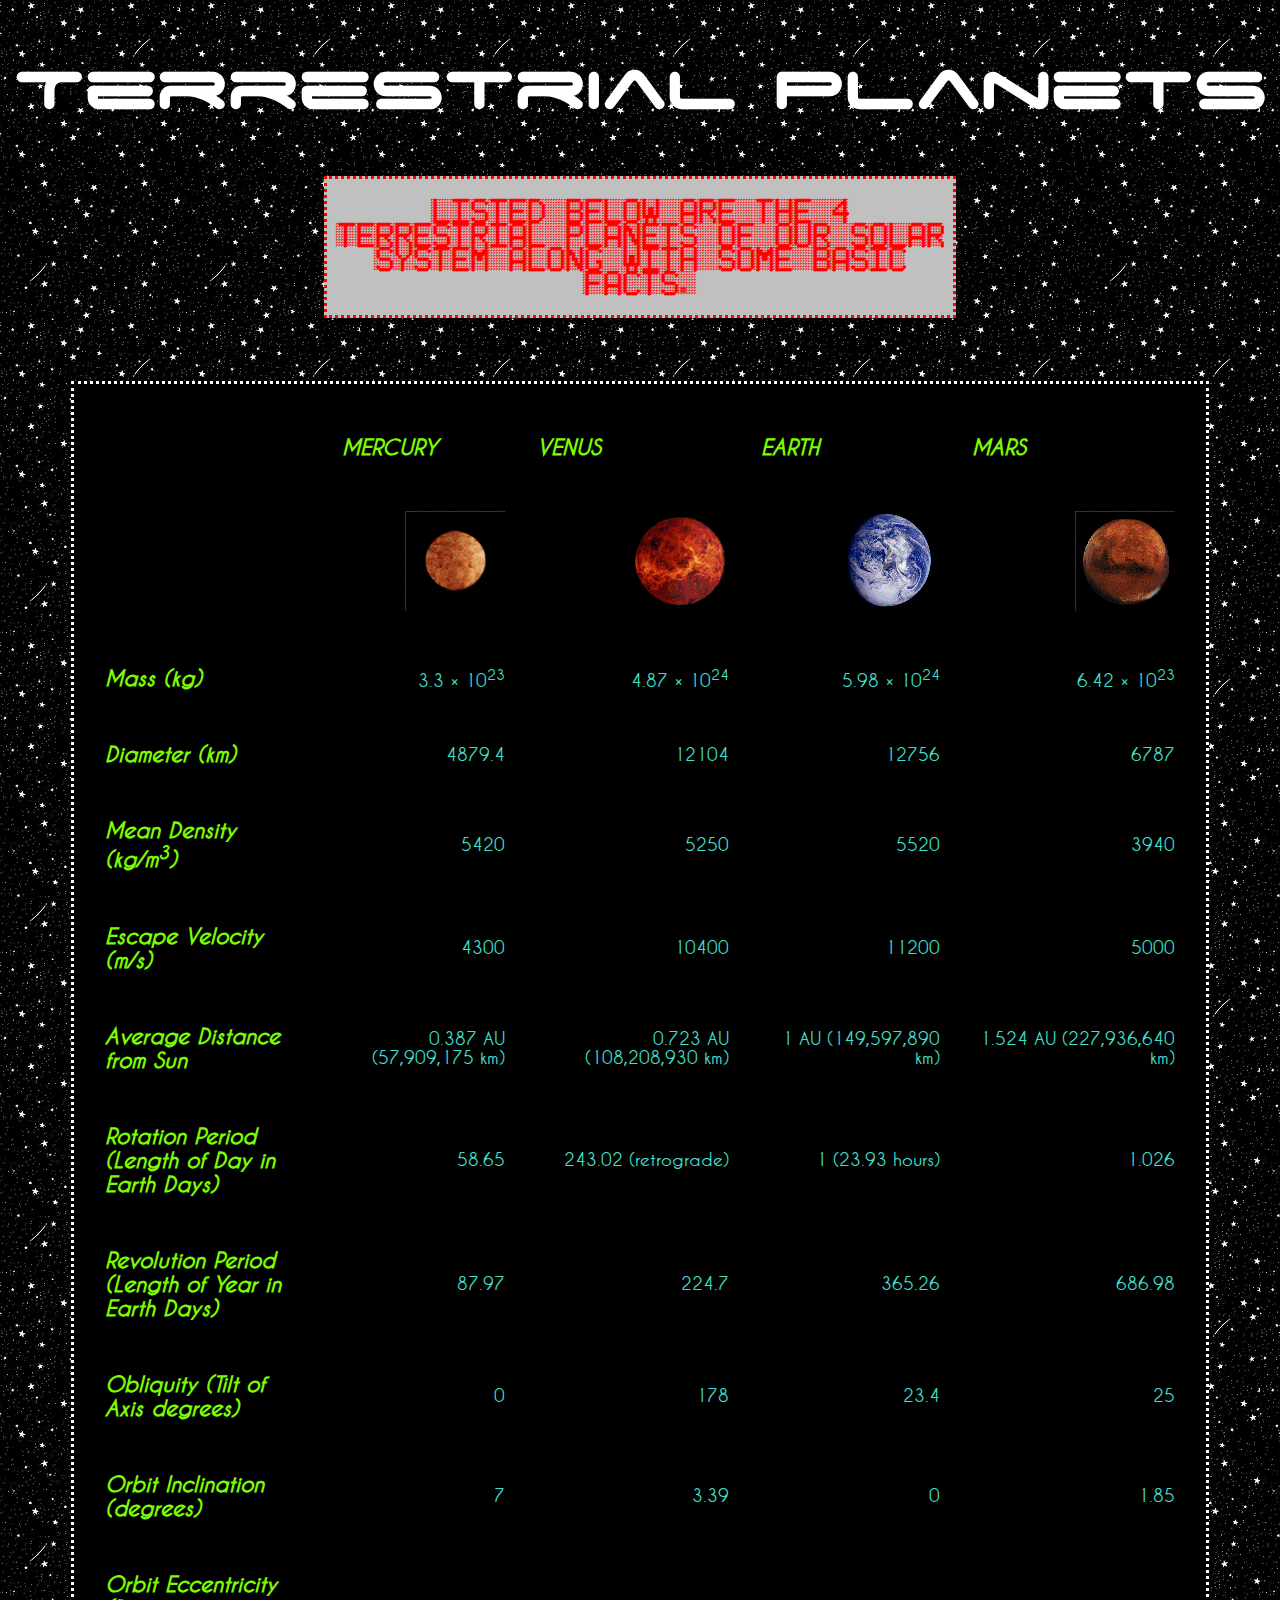
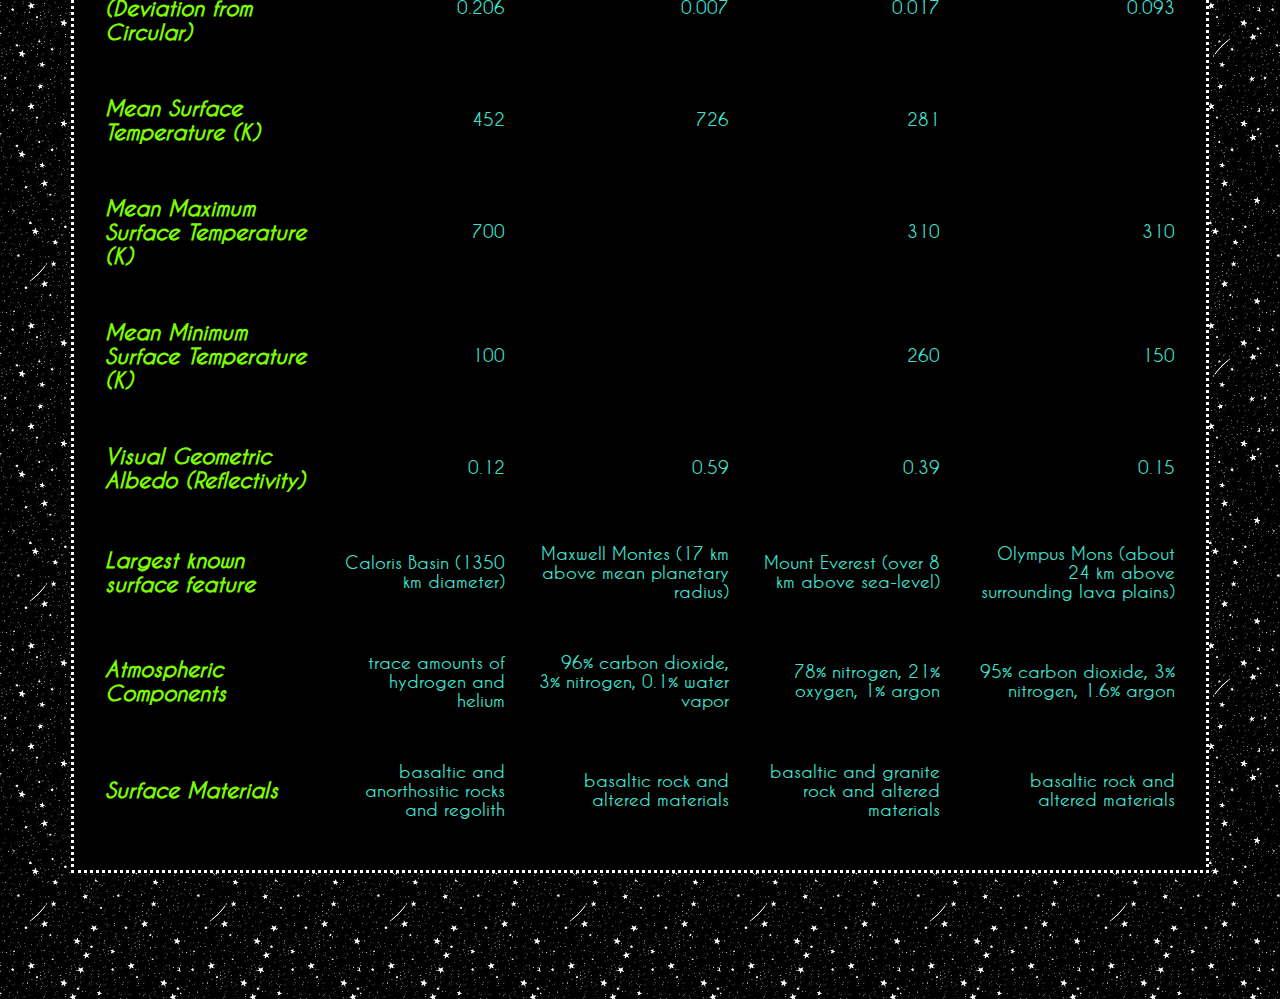
<file: index.html>
<!DOCTYPE html>
<html lang="en">
    <head>
        <meta charset="UTF-8">
        <title>Lab 5</title>
        <link href="css/style.css" rel="stylesheet" type="text/css" media="all">
		<link href="css/fonts/space_age/stylesheet.css" rel="stylesheet">
		<link href="css/fonts/led_board/stylesheet.css" rel="stylesheet">
		<link href="css/fonts/caviar_dreams/stylesheet.css" rel="stylesheet">
    </head>
    <body>
		<h1>Terrestrial Planets</h1>
		<div>
			<h2>Listed below are the 4 terrestrial planets of our solar system along with some basic facts.</h2>
		</div>
        <table>
            <tr>
              <th></th>
              <th>MERCURY</th> 
              <th>VENUS</th> 
              <th>EARTH</th> 
              <th>MARS</th>
            </tr>
			<tr>
			  <td></td>
			  <td><img src="pics/1_mercury.gif" alt="Mercury"></td>
			  <td><img src="pics/2_venus.gif" alt="Venus"></td>
			  <td><img src="pics/3_earth.gif" alt="Earth"></td>
			  <td><img src="pics/4_mars.gif" alt="Mars"></td>
            <tr>
              <th>Mass (kg)</th>
              <td>3.3 &times; 10<sup>23</sup></td>
              <td>4.87 &times; 10<sup>24</sup></td>
              <td>5.98 &times; 10<sup>24</sup></td>
              <td>6.42 &times; 10<sup>23</sup></td>
            </tr>
            <tr>
              <th>Diameter (km)</th>
              <td>4879.4</td>
              <td>12104</td>
              <td>12756</td>
              <td>6787</td>
            </tr>
            <tr>
              <th>Mean Density (kg/m<sup>3</sup>)</th>
              <td>5420</td>
              <td>5250</td>
              <td>5520</td>
              <td>3940</td>
            </tr>
            <tr>
              <th>Escape Velocity (m/s)</th>
              <td>4300</td>
              <td>10400</td>
              <td>11200</td>
              <td>5000</td>
            </tr>
            <tr>
              <th>Average Distance from Sun</th>
              <td>0.387 AU (57,909,175 km)</td>
              <td>0.723 AU (108,208,930 km)</td>
              <td>1 AU (149,597,890 km)</td>
              <td>1.524 AU (227,936,640 km)</td>
            </tr>
            <tr>
              <th>Rotation Period (Length of Day in Earth Days)</th>
              <td>58.65</td>
              <td>243.02 (retrograde)</td>
              <td>1 (23.93 hours)</td>
              <td>1.026</td>
            </tr>
            <tr>
              <th>Revolution Period (Length of Year in Earth Days)</th>
              <td>87.97</td>
              <td>224.7</td>
              <td>365.26</td>
              <td>686.98</td>
            </tr>
            <tr>
              <th>Obliquity (Tilt of Axis degrees)</th>
              <td>0</td>
              <td>178</td>
              <td>23.4</td>
              <td>25</td>
            </tr>
            <tr>
              <th>Orbit Inclination (degrees)</th>
              <td>7</td>
              <td>3.39</td>
              <td>0</td>
              <td>1.85</td>
            </tr>
            <tr>
              <th>Orbit Eccentricity (Deviation from Circular)</th>
              <td>0.206</td>
              <td>0.007</td>
              <td>0.017</td>
              <td>0.093</td>
            </tr>
	    <tr>
              <th>Mean Surface Temperature (K)</th>
              <td>452</td>
              <td>726</td>
              <td>281</td>
              <td></td>
	    </tr>
            <tr>
              <th>Mean Maximum Surface Temperature (K)</th>
              <td>700</td>
              <td></td>
              <td>310</td>
              <td>310</td>
            </tr>
            <tr>
              <th>Mean Minimum Surface Temperature (K)</th>
              <td>100</td>
              <td></td>
              <td>260</td>
              <td>150</td>
            </tr>
            <tr>
              <th>Visual Geometric Albedo (Reflectivity)</th>
              <td>0.12</td>
              <td>0.59</td>
              <td>0.39</td>
              <td>0.15</td>
            </tr>
            <tr>
              <th>Largest known surface feature</th>
              <td>Caloris Basin (1350 km diameter)</td>
              <td>Maxwell Montes (17 km above mean planetary radius)</td>
              <td>Mount Everest (over 8 km above sea-level)</td>
              <td>Olympus Mons (about 24 km above surrounding lava plains)</td>
            </tr>
            <tr>
              <th>Atmospheric Components</th>
              <td>trace amounts of hydrogen and helium</td>
              <td>96% carbon dioxide, 3% nitrogen, 0.1% water vapor</td>
              <td>78% nitrogen, 21% oxygen, 1% argon</td>
              <td>95% carbon dioxide, 3% nitrogen, 1.6% argon</td>
            </tr>
            <tr>
              <th>Surface Materials</th>
              <td>basaltic and anorthositic rocks and regolith</td>
              <td>basaltic rock and altered materials</td>
              <td>basaltic and granite rock and altered materials</td>
              <td>basaltic rock and altered materials</td>
            </tr>
          </table>
		
	</body>
</html>
</file>
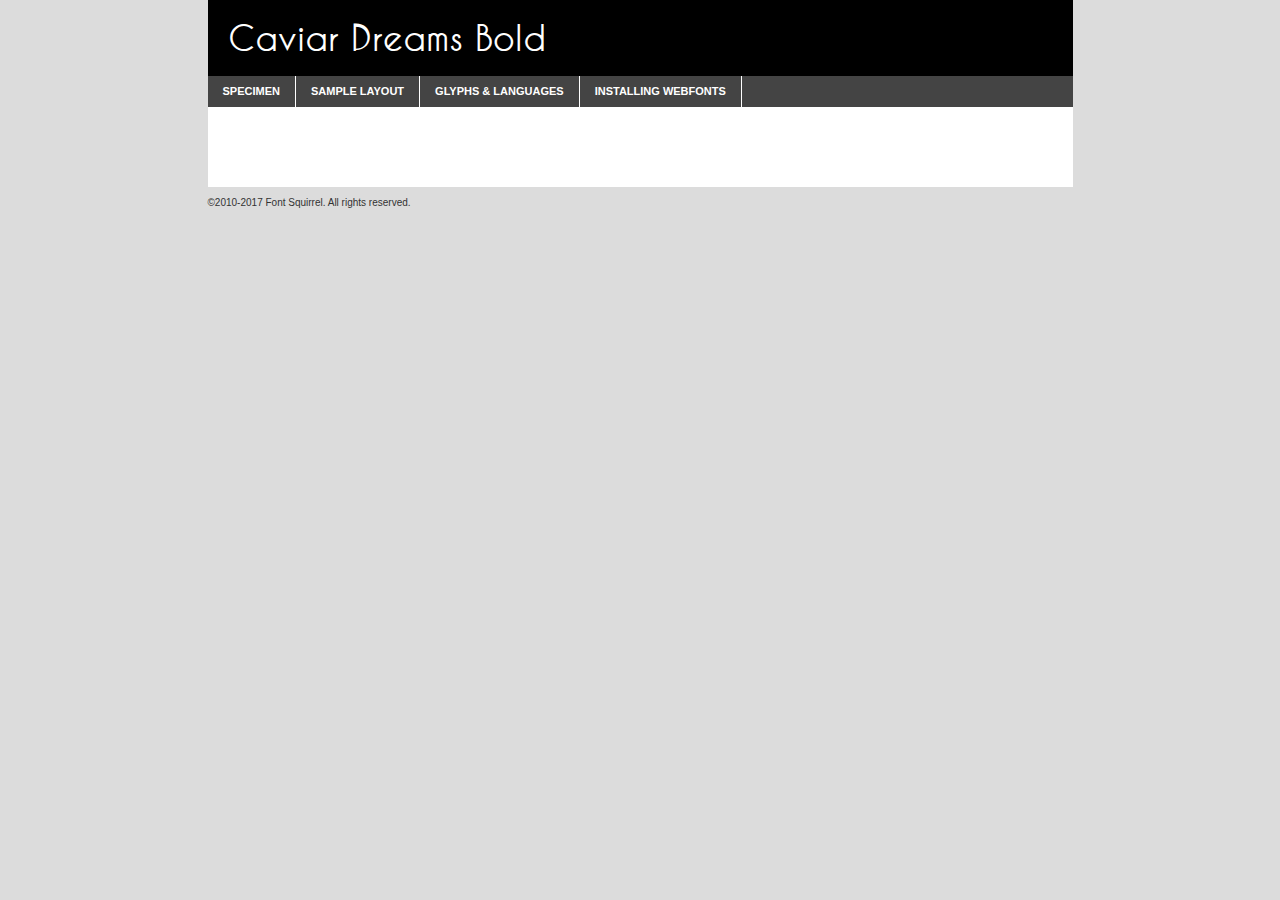
<file: css/fonts/caviar_dreams/caviardreams_bold-demo.html>
<!DOCTYPE html PUBLIC "-//W3C//DTD XHTML 1.0 Transitional//EN"
	"http://www.w3.org/TR/xhtml1/DTD/xhtml1-transitional.dtd">

<html xmlns="http://www.w3.org/1999/xhtml" xml:lang="en" lang="en">
<head>
	<meta http-equiv="Content-Type" content="text/html; charset=utf-8" />
	<script src="http://ajax.googleapis.com/ajax/libs/jquery/1.7.2/jquery.min.js" type="text/javascript" charset="utf-8"></script>
	<script type="text/javascript">
	(function($){$.fn.easyTabs=function(option){var param=jQuery.extend({fadeSpeed:"fast",defaultContent:1,activeClass:'active'},option);$(this).each(function(){var thisId="#"+this.id;if(param.defaultContent==''){param.defaultContent=1;}
	if(typeof param.defaultContent=="number")
	{var defaultTab=$(thisId+" .tabs li:eq("+(param.defaultContent-1)+") a").attr('href').substr(1);}else{var defaultTab=param.defaultContent;}
	$(thisId+" .tabs li a").each(function(){var tabToHide=$(this).attr('href').substr(1);$("#"+tabToHide).addClass('easytabs-tab-content');});hideAll();changeContent(defaultTab);function hideAll(){$(thisId+" .easytabs-tab-content").hide();}
	function changeContent(tabId){hideAll();$(thisId+" .tabs li").removeClass(param.activeClass);$(thisId+" .tabs li a[href=#"+tabId+"]").closest('li').addClass(param.activeClass);if(param.fadeSpeed!="none")
	{$(thisId+" #"+tabId).fadeIn(param.fadeSpeed);}else{$(thisId+" #"+tabId).show();}}
	$(thisId+" .tabs li").click(function(){var tabId=$(this).find('a').attr('href').substr(1);changeContent(tabId);return false;});});}})(jQuery);
	</script>
	<link rel="stylesheet" href="specimen_files/specimen_stylesheet.css" type="text/css" charset="utf-8" />
	<link rel="stylesheet" href="stylesheet.css" type="text/css" charset="utf-8" />

	<style type="text/css">
					body{
				font-family: 'caviar_dreamsbold';
							}
		</style>

	<title>Caviar Dreams Bold Specimen</title>
	
	
	<script type="text/javascript" charset="utf-8">
		$(document).ready(function() {
			$('#container').easyTabs({defaultContent:1});
		});
	</script>
</head>

<body>
<div id="container">
	<div id="header">
		Caviar Dreams Bold	</div>
	<ul class="tabs">
		<li><a href="#specimen">Specimen</a></li>
		<li><a href="#layout">Sample Layout</a></li>
				<li><a href="#glyphs">Glyphs &amp; Languages</a></li>
		<li><a href="#installing">Installing Webfonts</a></li>
		
	</ul>
	
	<div id="main_content">

		
			<div id="specimen">
		
				<div class="section">
					<div class="grid12 firstcol">
						<div class="huge">AaBb</div>
					</div>
				</div>
		
				<div class="section">
					<div class="glyph_range">A&#x200B;B&#x200b;C&#x200b;D&#x200b;E&#x200b;F&#x200b;G&#x200b;H&#x200b;I&#x200b;J&#x200b;K&#x200b;L&#x200b;M&#x200b;N&#x200b;O&#x200b;P&#x200b;Q&#x200b;R&#x200b;S&#x200b;T&#x200b;U&#x200b;V&#x200b;W&#x200b;X&#x200b;Y&#x200b;Z&#x200b;a&#x200b;b&#x200b;c&#x200b;d&#x200b;e&#x200b;f&#x200b;g&#x200b;h&#x200b;i&#x200b;j&#x200b;k&#x200b;l&#x200b;m&#x200b;n&#x200b;o&#x200b;p&#x200b;q&#x200b;r&#x200b;s&#x200b;t&#x200b;u&#x200b;v&#x200b;w&#x200b;x&#x200b;y&#x200b;z&#x200b;1&#x200b;2&#x200b;3&#x200b;4&#x200b;5&#x200b;6&#x200b;7&#x200b;8&#x200b;9&#x200b;0&#x200b;&amp;&#x200b;.&#x200b;,&#x200b;?&#x200b;!&#x200b;&#64;&#x200b;(&#x200b;)&#x200b;#&#x200b;$&#x200b;%&#x200b;*&#x200b;+&#x200b;-&#x200b;=&#x200b;:&#x200b;;</div>
				</div>
				<div class="section">
					<div class="grid12 firstcol">
						<table class="sample_table">
							<tr><td>10</td><td class="size10">abcdefghijklmnopqrstuvwxyzABCDEFGHIJKLMNOPQRSTUVWXYZ0123456789abcdefghijklmnopqrstuvwxyzABCDEFGHIJKLMNOPQRSTUVWXYZ0123456789abcdefghijklmnopqrstuvwxyzABCDEFGHIJKLMNOPQRSTUVWXYZ</td></tr>
							<tr><td>11</td><td class="size11">abcdefghijklmnopqrstuvwxyzABCDEFGHIJKLMNOPQRSTUVWXYZ0123456789abcdefghijklmnopqrstuvwxyzABCDEFGHIJKLMNOPQRSTUVWXYZ0123456789abcdefghijklmnopqrstuvwxyzABCDEFGHIJKLMNOPQRSTUVWXYZ</td></tr>
							<tr><td>12</td><td class="size12">abcdefghijklmnopqrstuvwxyzABCDEFGHIJKLMNOPQRSTUVWXYZ0123456789abcdefghijklmnopqrstuvwxyzABCDEFGHIJKLMNOPQRSTUVWXYZ0123456789abcdefghijklmnopqrstuvwxyzABCDEFGHIJKLMNOPQRSTUVWXYZ</td></tr>
							<tr><td>13</td><td class="size13">abcdefghijklmnopqrstuvwxyzABCDEFGHIJKLMNOPQRSTUVWXYZ0123456789abcdefghijklmnopqrstuvwxyzABCDEFGHIJKLMNOPQRSTUVWXYZ0123456789abcdefghijklmnopqrstuvwxyzABCDEFGHIJKLMNOPQRSTUVWXYZ</td></tr>
							<tr><td>14</td><td class="size14">abcdefghijklmnopqrstuvwxyzABCDEFGHIJKLMNOPQRSTUVWXYZ0123456789abcdefghijklmnopqrstuvwxyzABCDEFGHIJKLMNOPQRSTUVWXYZ0123456789abcdefghijklmnopqrstuvwxyzABCDEFGHIJKLMNOPQRSTUVWXYZ</td></tr>
							<tr><td>16</td><td class="size16">abcdefghijklmnopqrstuvwxyzABCDEFGHIJKLMNOPQRSTUVWXYZ0123456789abcdefghijklmnopqrstuvwxyzABCDEFGHIJKLMNOPQRSTUVWXYZ</td></tr>
							<tr><td>18</td><td class="size18">abcdefghijklmnopqrstuvwxyzABCDEFGHIJKLMNOPQRSTUVWXYZ0123456789abcdefghijklmnopqrstuvwxyzABCDEFGHIJKLMNOPQRSTUVWXYZ</td></tr>
							<tr><td>20</td><td class="size20">abcdefghijklmnopqrstuvwxyzABCDEFGHIJKLMNOPQRSTUVWXYZ0123456789abcdefghijklmnopqrstuvwxyzABCDEFGHIJKLMNOPQRSTUVWXYZ</td></tr>
							<tr><td>24</td><td class="size24">abcdefghijklmnopqrstuvwxyzABCDEFGHIJKLMNOPQRSTUVWXYZ0123456789abcdefghijklmnopqrstuvwxyzABCDEFGHIJKLMNOPQRSTUVWXYZ</td></tr>
							<tr><td>30</td><td class="size30">abcdefghijklmnopqrstuvwxyzABCDEFGHIJKLMNOPQRSTUVWXYZ0123456789abcdefghijklmnopqrstuvwxyzABCDEFGHIJKLMNOPQRSTUVWXYZ</td></tr>
							<tr><td>36</td><td class="size36">abcdefghijklmnopqrstuvwxyzABCDEFGHIJKLMNOPQRSTUVWXYZ0123456789abcdefghijklmnopqrstuvwxyzABCDEFGHIJKLMNOPQRSTUVWXYZ</td></tr>
							<tr><td>48</td><td class="size48">abcdefghijklmnopqrstuvwxyzABCDEFGHIJKLMNOPQRSTUVWXYZ0123456789abcdefghijklmnopqrstuvwxyzABCDEFGHIJKLMNOPQRSTUVWXYZ</td></tr>
							<tr><td>60</td><td class="size60">abcdefghijklmnopqrstuvwxyzABCDEFGHIJKLMNOPQRSTUVWXYZ0123456789abcdefghijklmnopqrstuvwxyzABCDEFGHIJKLMNOPQRSTUVWXYZ</td></tr>
							<tr><td>72</td><td class="size72">abcdefghijklmnopqrstuvwxyzABCDEFGHIJKLMNOPQRSTUVWXYZ0123456789abcdefghijklmnopqrstuvwxyzABCDEFGHIJKLMNOPQRSTUVWXYZ</td></tr>
							<tr><td>90</td><td class="size90">abcdefghijklmnopqrstuvwxyzABCDEFGHIJKLMNOPQRSTUVWXYZ0123456789abcdefghijklmnopqrstuvwxyzABCDEFGHIJKLMNOPQRSTUVWXYZ</td></tr>
						</table>
				
					</div>
			
				</div>
		
		
		
								<div class="section" id="bodycomparison">


										<div id="xheight">
				<div class="fontbody">&#x25FC;&#x25FC;&#x25FC;&#x25FC;&#x25FC;&#x25FC;&#x25FC;&#x25FC;&#x25FC;&#x25FC;&#x25FC;&#x25FC;&#x25FC;&#x25FC;&#x25FC;&#x25FC;&#x25FC;&#x25FC;&#x25FC;&#x25FC;&#x25FC;&#x25FC;&#x25FC;&#x25FC;&#x25FC;&#x25FC;&#x25FC;&#x25FC;&#x25FC;&#x25FC;&#x25FC;&#x25FC;&#x25FC;&#x25FC;&#x25FC;&#x25FC;&#x25FC;&#x25FC;&#x25FC;&#x25FC;&#x25FC;&#x25FC;&#x25FC;&#x25FC;&#x25FC;&#x25FC;&#x25FC;&#x25FC;&#x25FC;&#x25FC;&#x25FC;&#x25FC;&#x25FC;&#x25FC;&#x25FC;&#x25FC;&#x25FC;&#x25FC;&#x25FC;&#x25FC;&#x25FC;&#x25FC;&#x25FC;&#x25FC;&#x25FC;&#x25FC;&#x25FC;&#x25FC;&#x25FC;&#x25FC;&#x25FC;&#x25FC;&#x25FC;&#x25FC;&#x25FC;&#x25FC;&#x25FC;&#x25FC;&#x25FC;&#x25FC;&#x25FC;&#x25FC;&#x25FC;&#x25FC;&#x25FC;&#x25FC;&#x25FC;&#x25FC;&#x25FC;&#x25FC;&#x25FC;&#x25FC;&#x25FC;&#x25FC;&#x25FC;&#x25FC;&#x25FC;&#x25FC;&#x25FC;body</div><div class="arialbody">body</div><div class="verdanabody">body</div><div class="georgiabody">body</div></div>
										<div class="fontbody" style="z-index:1">
											body<span>Caviar Dreams Bold</span>
										</div>
										<div class="arialbody" style="z-index:1">
											body<span>Arial</span>
										</div>
										<div class="verdanabody" style="z-index:1">
											body<span>Verdana</span>
										</div>
										<div class="georgiabody" style="z-index:1">
											body<span>Georgia</span>
										</div>



								</div>
		
		
				<div class="section psample psample_row1" id="">
					
					<div class="grid2 firstcol">
						<p class="size10"><span>10.</span>Aenean lacinia bibendum nulla sed consectetur. Fusce dapibus, tellus ac cursus commodo, tortor mauris condimentum nibh, ut fermentum massa justo sit amet risus. Nullam id dolor id nibh ultricies vehicula ut id elit. Cum sociis natoque penatibus et magnis dis parturient montes, nascetur ridiculus mus. Nulla vitae elit libero, a pharetra augue.</p>
			
					</div>
					<div class="grid3">
						<p class="size11"><span>11.</span>Aenean lacinia bibendum nulla sed consectetur. Fusce dapibus, tellus ac cursus commodo, tortor mauris condimentum nibh, ut fermentum massa justo sit amet risus. Nullam id dolor id nibh ultricies vehicula ut id elit. Cum sociis natoque penatibus et magnis dis parturient montes, nascetur ridiculus mus. Nulla vitae elit libero, a pharetra augue.</p>
			
					</div>
					<div class="grid3">
						<p class="size12"><span>12.</span>Aenean lacinia bibendum nulla sed consectetur. Fusce dapibus, tellus ac cursus commodo, tortor mauris condimentum nibh, ut fermentum massa justo sit amet risus. Nullam id dolor id nibh ultricies vehicula ut id elit. Cum sociis natoque penatibus et magnis dis parturient montes, nascetur ridiculus mus. Nulla vitae elit libero, a pharetra augue.</p>
			
					</div>
					<div class="grid4">
						<p class="size13"><span>13.</span>Aenean lacinia bibendum nulla sed consectetur. Fusce dapibus, tellus ac cursus commodo, tortor mauris condimentum nibh, ut fermentum massa justo sit amet risus. Nullam id dolor id nibh ultricies vehicula ut id elit. Cum sociis natoque penatibus et magnis dis parturient montes, nascetur ridiculus mus. Nulla vitae elit libero, a pharetra augue.</p>
			
					</div>
					<div class="white_blend"></div>
					
				</div>
				<div class="section psample psample_row2" id="">
					<div class="grid3 firstcol">
						<p class="size14"><span>14.</span>Aenean lacinia bibendum nulla sed consectetur. Fusce dapibus, tellus ac cursus commodo, tortor mauris condimentum nibh, ut fermentum massa justo sit amet risus. Nullam id dolor id nibh ultricies vehicula ut id elit. Cum sociis natoque penatibus et magnis dis parturient montes, nascetur ridiculus mus. Nulla vitae elit libero, a pharetra augue.</p>
			
					</div>
					<div class="grid4">
						<p class="size16"><span>16.</span>Aenean lacinia bibendum nulla sed consectetur. Fusce dapibus, tellus ac cursus commodo, tortor mauris condimentum nibh, ut fermentum massa justo sit amet risus. Nullam id dolor id nibh ultricies vehicula ut id elit. Cum sociis natoque penatibus et magnis dis parturient montes, nascetur ridiculus mus. Nulla vitae elit libero, a pharetra augue.</p>
			
					</div>
					<div class="grid5">
						<p class="size18"><span>18.</span>Aenean lacinia bibendum nulla sed consectetur. Fusce dapibus, tellus ac cursus commodo, tortor mauris condimentum nibh, ut fermentum massa justo sit amet risus. Nullam id dolor id nibh ultricies vehicula ut id elit. Cum sociis natoque penatibus et magnis dis parturient montes, nascetur ridiculus mus. Nulla vitae elit libero, a pharetra augue.</p>
			
					</div>

					<div class="white_blend"></div>

				</div>
				
				<div class="section psample psample_row3" id="">
					<div class="grid5 firstcol">
						<p class="size20"><span>20.</span>Aenean lacinia bibendum nulla sed consectetur. Fusce dapibus, tellus ac cursus commodo, tortor mauris condimentum nibh, ut fermentum massa justo sit amet risus. Nullam id dolor id nibh ultricies vehicula ut id elit. Cum sociis natoque penatibus et magnis dis parturient montes, nascetur ridiculus mus. Nulla vitae elit libero, a pharetra augue.</p>
					</div>
					<div class="grid7">
						<p class="size24"><span>24.</span>Aenean lacinia bibendum nulla sed consectetur. Fusce dapibus, tellus ac cursus commodo, tortor mauris condimentum nibh, ut fermentum massa justo sit amet risus. Nullam id dolor id nibh ultricies vehicula ut id elit. Cum sociis natoque penatibus et magnis dis parturient montes, nascetur ridiculus mus. Nulla vitae elit libero, a pharetra augue.</p>
					</div>
					
					<div class="white_blend"></div>
					
				</div>
				
				<div class="section psample psample_row4" id="">
					<div class="grid12 firstcol">
						<p class="size30"><span>30.</span>Aenean lacinia bibendum nulla sed consectetur. Fusce dapibus, tellus ac cursus commodo, tortor mauris condimentum nibh, ut fermentum massa justo sit amet risus. Nullam id dolor id nibh ultricies vehicula ut id elit. Cum sociis natoque penatibus et magnis dis parturient montes, nascetur ridiculus mus. Nulla vitae elit libero, a pharetra augue.</p>
					</div>
					<div class="white_blend"></div>
					
				</div>
				
				
				
				<div class="section psample psample_row1 fullreverse">
					<div class="grid2 firstcol">
						<p class="size10"><span>10.</span>Aenean lacinia bibendum nulla sed consectetur. Fusce dapibus, tellus ac cursus commodo, tortor mauris condimentum nibh, ut fermentum massa justo sit amet risus. Nullam id dolor id nibh ultricies vehicula ut id elit. Cum sociis natoque penatibus et magnis dis parturient montes, nascetur ridiculus mus. Nulla vitae elit libero, a pharetra augue.</p>
			
					</div>
					<div class="grid3">
						<p class="size11"><span>11.</span>Aenean lacinia bibendum nulla sed consectetur. Fusce dapibus, tellus ac cursus commodo, tortor mauris condimentum nibh, ut fermentum massa justo sit amet risus. Nullam id dolor id nibh ultricies vehicula ut id elit. Cum sociis natoque penatibus et magnis dis parturient montes, nascetur ridiculus mus. Nulla vitae elit libero, a pharetra augue.</p>
			
					</div>
					<div class="grid3">
						<p class="size12"><span>12.</span>Aenean lacinia bibendum nulla sed consectetur. Fusce dapibus, tellus ac cursus commodo, tortor mauris condimentum nibh, ut fermentum massa justo sit amet risus. Nullam id dolor id nibh ultricies vehicula ut id elit. Cum sociis natoque penatibus et magnis dis parturient montes, nascetur ridiculus mus. Nulla vitae elit libero, a pharetra augue.</p>
			
					</div>
					<div class="grid4">
						<p class="size13"><span>13.</span>Aenean lacinia bibendum nulla sed consectetur. Fusce dapibus, tellus ac cursus commodo, tortor mauris condimentum nibh, ut fermentum massa justo sit amet risus. Nullam id dolor id nibh ultricies vehicula ut id elit. Cum sociis natoque penatibus et magnis dis parturient montes, nascetur ridiculus mus. Nulla vitae elit libero, a pharetra augue.</p>
			
					</div>
					<div class="black_blend"></div>
					
				</div>
				
				<div class="section psample psample_row2 fullreverse">
					<div class="grid3 firstcol">
						<p class="size14"><span>14.</span>Aenean lacinia bibendum nulla sed consectetur. Fusce dapibus, tellus ac cursus commodo, tortor mauris condimentum nibh, ut fermentum massa justo sit amet risus. Nullam id dolor id nibh ultricies vehicula ut id elit. Cum sociis natoque penatibus et magnis dis parturient montes, nascetur ridiculus mus. Nulla vitae elit libero, a pharetra augue.</p>
			
					</div>
					<div class="grid4">
						<p class="size16"><span>16.</span>Aenean lacinia bibendum nulla sed consectetur. Fusce dapibus, tellus ac cursus commodo, tortor mauris condimentum nibh, ut fermentum massa justo sit amet risus. Nullam id dolor id nibh ultricies vehicula ut id elit. Cum sociis natoque penatibus et magnis dis parturient montes, nascetur ridiculus mus. Nulla vitae elit libero, a pharetra augue.</p>
			
					</div>
					<div class="grid5">
						<p class="size18"><span>18.</span>Aenean lacinia bibendum nulla sed consectetur. Fusce dapibus, tellus ac cursus commodo, tortor mauris condimentum nibh, ut fermentum massa justo sit amet risus. Nullam id dolor id nibh ultricies vehicula ut id elit. Cum sociis natoque penatibus et magnis dis parturient montes, nascetur ridiculus mus. Nulla vitae elit libero, a pharetra augue.</p>
			
					</div>
					<div class="black_blend"></div>

				</div>
				
				<div class="section psample fullreverse psample_row3" id="">
					<div class="grid5 firstcol">
						<p class="size20"><span>20.</span>Aenean lacinia bibendum nulla sed consectetur. Fusce dapibus, tellus ac cursus commodo, tortor mauris condimentum nibh, ut fermentum massa justo sit amet risus. Nullam id dolor id nibh ultricies vehicula ut id elit. Cum sociis natoque penatibus et magnis dis parturient montes, nascetur ridiculus mus. Nulla vitae elit libero, a pharetra augue.</p>
					</div>
					<div class="grid7">
						<p class="size24"><span>24.</span>Aenean lacinia bibendum nulla sed consectetur. Fusce dapibus, tellus ac cursus commodo, tortor mauris condimentum nibh, ut fermentum massa justo sit amet risus. Nullam id dolor id nibh ultricies vehicula ut id elit. Cum sociis natoque penatibus et magnis dis parturient montes, nascetur ridiculus mus. Nulla vitae elit libero, a pharetra augue.</p>
					</div>
					
					<div class="black_blend"></div>
					
				</div>
				
				<div class="section psample fullreverse psample_row4" id="" style="border-bottom: 20px #000 solid;">
					<div class="grid12 firstcol">
						<p class="size30"><span>30.</span>Aenean lacinia bibendum nulla sed consectetur. Fusce dapibus, tellus ac cursus commodo, tortor mauris condimentum nibh, ut fermentum massa justo sit amet risus. Nullam id dolor id nibh ultricies vehicula ut id elit. Cum sociis natoque penatibus et magnis dis parturient montes, nascetur ridiculus mus. Nulla vitae elit libero, a pharetra augue.</p>
					</div>
					<div class="black_blend"></div>
					
				</div>
				
				
				
				
			</div>
			
			<div id="layout">
				
				<div class="section">
					
					<div class="grid12 firstcol">
						<h1>Lorem Ipsum Dolor</h1>
						<h2>Etiam porta sem malesuada magna mollis euismod</h2>
						
						<p class="byline">By <a href="#link">Aenean Lacinia</a></p>
					</div>
				</div>
				<div class="section">
					<div class="grid8 firstcol">
						<p class="large">Donec sed odio dui. Morbi leo risus, porta ac consectetur ac, vestibulum at eros. Fusce dapibus, tellus ac cursus commodo, tortor mauris condimentum nibh, ut fermentum massa justo sit amet risus. </p>

						
						<h3>Pellentesque ornare sem</h3>

						<p>Maecenas sed diam eget risus varius blandit sit amet non magna. Maecenas faucibus mollis interdum. Donec ullamcorper nulla non metus auctor fringilla. Nullam id dolor id nibh ultricies vehicula ut id elit. Nullam id dolor id nibh ultricies vehicula ut id elit. </p>

						<p>Aenean eu leo quam. Pellentesque ornare sem lacinia quam venenatis vestibulum. Lorem ipsum dolor sit amet, consectetur adipiscing elit. Cum sociis natoque penatibus et magnis dis parturient montes, nascetur ridiculus mus. </p>

						<p>Nulla vitae elit libero, a pharetra augue. Praesent commodo cursus magna, vel scelerisque nisl consectetur et. Aenean lacinia bibendum nulla sed consectetur. </p>

						<p>Nullam quis risus eget urna mollis ornare vel eu leo. Nullam quis risus eget urna mollis ornare vel eu leo. Maecenas sed diam eget risus varius blandit sit amet non magna. Donec ullamcorper nulla non metus auctor fringilla. </p>

						<h3>Cras mattis consectetur</h3>

						<p>Aenean eu leo quam. Pellentesque ornare sem lacinia quam venenatis vestibulum. Aenean lacinia bibendum nulla sed consectetur. Integer posuere erat a ante venenatis dapibus posuere velit aliquet. Cras mattis consectetur purus sit amet fermentum. </p>

						<p>Nullam id dolor id nibh ultricies vehicula ut id elit. Nullam quis risus eget urna mollis ornare vel eu leo. Cras mattis consectetur purus sit amet fermentum.</p>
					</div>
					
					<div class="grid4 sidebar">
						
						<div class="box reverse">
							<p class="last">Nullam quis risus eget urna mollis ornare vel eu leo. Donec ullamcorper nulla non metus auctor fringilla. Cras mattis consectetur purus sit amet fermentum. Sed posuere consectetur est at lobortis. Lorem ipsum dolor sit amet, consectetur adipiscing elit. </p>
						</div>
						
						<p class="caption">Maecenas sed diam eget risus varius.</p>

						<p>Vestibulum id ligula porta felis euismod semper. Integer posuere erat a ante venenatis dapibus posuere velit aliquet. Vestibulum id ligula porta felis euismod semper. Sed posuere consectetur est at lobortis. Maecenas sed diam eget risus varius blandit sit amet non magna. Fusce dapibus, tellus ac cursus commodo, tortor mauris condimentum nibh, ut fermentum massa justo sit amet risus. </p>

					

						<p>Duis mollis, est non commodo luctus, nisi erat porttitor ligula, eget lacinia odio sem nec elit. Aenean lacinia bibendum nulla sed consectetur. Vivamus sagittis lacus vel augue laoreet rutrum faucibus dolor auctor. Aenean lacinia bibendum nulla sed consectetur. Nullam quis risus eget urna mollis ornare vel eu leo. </p>

						<p>Praesent commodo cursus magna, vel scelerisque nisl consectetur et. Donec ullamcorper nulla non metus auctor fringilla. Maecenas faucibus mollis interdum. Fusce dapibus, tellus ac cursus commodo, tortor mauris condimentum nibh, ut fermentum massa justo sit amet risus. </p>

					</div>
				</div>
				
			</div>


			



		<div id="glyphs">
			<div class="section">
				<div class="grid12 firstcol">
			
				<h1>Language Support</h1>
				<p>The subset of Caviar Dreams Bold in this kit supports the following languages:<br />
			
					Albanian, Basque, Breton, Chamorro, Danish, Dutch, English, Faroese, Finnish, French, Frisian, Galician, Icelandic, Italian, Malagasy, Norwegian, Portuguese, Spanish, Alsatian, Aragonese, Arapaho, Arrernte, Asturian, Aymara, Bislama, Cebuano, Corsican, Fijian, French_creole, Genoese, Gilbertese, Greenlandic, Haitian_creole, Hiligaynon, Hmong, Hopi, Ibanag, Iloko_ilokano, Indonesian, Interglossa_glosa, Interlingua, Irish_gaelic, Jerriais, Lojban, Lombard, Luxembourgeois, Manx, Mohawk, Norfolk_pitcairnese, Occitan, Oromo, Pangasinan, Papiamento, Piedmontese, Potawatomi, Rhaeto-romance, Romansh, Rotokas, Sami_lule, Samoan, Sardinian, Scots_gaelic, Seychelles_creole, Shona, Sicilian, Somali, Southern_ndebele, Swahili, Swati_swazi, Tagalog_filipino_pilipino, Tetum, Tok_pisin, Uyghur_latinized, Volapuk, Walloon, Warlpiri, Xhosa, Yapese, Zulu, Latinbasic, Ubasic, Demo				</p>
				<h1>Glyph Chart</h1>
				<p>The subset of Caviar Dreams Bold in this kit includes all the glyphs listed below. Unicode entities are included above each glyph to help you insert individual characters into your layout.</p>
				<div id="glyph_chart">
			
																				 <div><p>&amp;#13;</p>&#13;</div>
																				 <div><p>&amp;#32;</p>&#32;</div>
																				 <div><p>&amp;#33;</p>&#33;</div>
																				 <div><p>&amp;#34;</p>&#34;</div>
																				 <div><p>&amp;#35;</p>&#35;</div>
																				 <div><p>&amp;#36;</p>&#36;</div>
																				 <div><p>&amp;#37;</p>&#37;</div>
																				 <div><p>&amp;#38;</p>&#38;</div>
																				 <div><p>&amp;#39;</p>&#39;</div>
																				 <div><p>&amp;#40;</p>&#40;</div>
																				 <div><p>&amp;#41;</p>&#41;</div>
																				 <div><p>&amp;#42;</p>&#42;</div>
																				 <div><p>&amp;#43;</p>&#43;</div>
																				 <div><p>&amp;#44;</p>&#44;</div>
																				 <div><p>&amp;#45;</p>&#45;</div>
																				 <div><p>&amp;#46;</p>&#46;</div>
																				 <div><p>&amp;#47;</p>&#47;</div>
																				 <div><p>&amp;#48;</p>&#48;</div>
																				 <div><p>&amp;#49;</p>&#49;</div>
																				 <div><p>&amp;#50;</p>&#50;</div>
																				 <div><p>&amp;#51;</p>&#51;</div>
																				 <div><p>&amp;#52;</p>&#52;</div>
																				 <div><p>&amp;#53;</p>&#53;</div>
																				 <div><p>&amp;#54;</p>&#54;</div>
																				 <div><p>&amp;#55;</p>&#55;</div>
																				 <div><p>&amp;#56;</p>&#56;</div>
																				 <div><p>&amp;#57;</p>&#57;</div>
																				 <div><p>&amp;#58;</p>&#58;</div>
																				 <div><p>&amp;#59;</p>&#59;</div>
																				 <div><p>&amp;#60;</p>&#60;</div>
																				 <div><p>&amp;#61;</p>&#61;</div>
																				 <div><p>&amp;#62;</p>&#62;</div>
																				 <div><p>&amp;#63;</p>&#63;</div>
																				 <div><p>&amp;#64;</p>&#64;</div>
																				 <div><p>&amp;#65;</p>&#65;</div>
																				 <div><p>&amp;#66;</p>&#66;</div>
																				 <div><p>&amp;#67;</p>&#67;</div>
																				 <div><p>&amp;#68;</p>&#68;</div>
																				 <div><p>&amp;#69;</p>&#69;</div>
																				 <div><p>&amp;#70;</p>&#70;</div>
																				 <div><p>&amp;#71;</p>&#71;</div>
																				 <div><p>&amp;#72;</p>&#72;</div>
																				 <div><p>&amp;#73;</p>&#73;</div>
																				 <div><p>&amp;#74;</p>&#74;</div>
																				 <div><p>&amp;#75;</p>&#75;</div>
																				 <div><p>&amp;#76;</p>&#76;</div>
																				 <div><p>&amp;#77;</p>&#77;</div>
																				 <div><p>&amp;#78;</p>&#78;</div>
																				 <div><p>&amp;#79;</p>&#79;</div>
																				 <div><p>&amp;#80;</p>&#80;</div>
																				 <div><p>&amp;#81;</p>&#81;</div>
																				 <div><p>&amp;#82;</p>&#82;</div>
																				 <div><p>&amp;#83;</p>&#83;</div>
																				 <div><p>&amp;#84;</p>&#84;</div>
																				 <div><p>&amp;#85;</p>&#85;</div>
																				 <div><p>&amp;#86;</p>&#86;</div>
																				 <div><p>&amp;#87;</p>&#87;</div>
																				 <div><p>&amp;#88;</p>&#88;</div>
																				 <div><p>&amp;#89;</p>&#89;</div>
																				 <div><p>&amp;#90;</p>&#90;</div>
																				 <div><p>&amp;#91;</p>&#91;</div>
																				 <div><p>&amp;#92;</p>&#92;</div>
																				 <div><p>&amp;#93;</p>&#93;</div>
																				 <div><p>&amp;#94;</p>&#94;</div>
																				 <div><p>&amp;#95;</p>&#95;</div>
																				 <div><p>&amp;#96;</p>&#96;</div>
																				 <div><p>&amp;#97;</p>&#97;</div>
																				 <div><p>&amp;#98;</p>&#98;</div>
																				 <div><p>&amp;#99;</p>&#99;</div>
																				 <div><p>&amp;#100;</p>&#100;</div>
																				 <div><p>&amp;#101;</p>&#101;</div>
																				 <div><p>&amp;#102;</p>&#102;</div>
																				 <div><p>&amp;#103;</p>&#103;</div>
																				 <div><p>&amp;#104;</p>&#104;</div>
																				 <div><p>&amp;#105;</p>&#105;</div>
																				 <div><p>&amp;#106;</p>&#106;</div>
																				 <div><p>&amp;#107;</p>&#107;</div>
																				 <div><p>&amp;#108;</p>&#108;</div>
																				 <div><p>&amp;#109;</p>&#109;</div>
																				 <div><p>&amp;#110;</p>&#110;</div>
																				 <div><p>&amp;#111;</p>&#111;</div>
																				 <div><p>&amp;#112;</p>&#112;</div>
																				 <div><p>&amp;#113;</p>&#113;</div>
																				 <div><p>&amp;#114;</p>&#114;</div>
																				 <div><p>&amp;#115;</p>&#115;</div>
																				 <div><p>&amp;#116;</p>&#116;</div>
																				 <div><p>&amp;#117;</p>&#117;</div>
																				 <div><p>&amp;#118;</p>&#118;</div>
																				 <div><p>&amp;#119;</p>&#119;</div>
																				 <div><p>&amp;#120;</p>&#120;</div>
																				 <div><p>&amp;#121;</p>&#121;</div>
																				 <div><p>&amp;#122;</p>&#122;</div>
																				 <div><p>&amp;#123;</p>&#123;</div>
																				 <div><p>&amp;#124;</p>&#124;</div>
																				 <div><p>&amp;#125;</p>&#125;</div>
																				 <div><p>&amp;#126;</p>&#126;</div>
																				 <div><p>&amp;#160;</p>&#160;</div>
																				 <div><p>&amp;#161;</p>&#161;</div>
																				 <div><p>&amp;#162;</p>&#162;</div>
																				 <div><p>&amp;#163;</p>&#163;</div>
																				 <div><p>&amp;#164;</p>&#164;</div>
																				 <div><p>&amp;#165;</p>&#165;</div>
																				 <div><p>&amp;#166;</p>&#166;</div>
																				 <div><p>&amp;#167;</p>&#167;</div>
																				 <div><p>&amp;#168;</p>&#168;</div>
																				 <div><p>&amp;#169;</p>&#169;</div>
																				 <div><p>&amp;#170;</p>&#170;</div>
																				 <div><p>&amp;#171;</p>&#171;</div>
																				 <div><p>&amp;#173;</p>&#173;</div>
																				 <div><p>&amp;#174;</p>&#174;</div>
																				 <div><p>&amp;#175;</p>&#175;</div>
																				 <div><p>&amp;#176;</p>&#176;</div>
																				 <div><p>&amp;#177;</p>&#177;</div>
																				 <div><p>&amp;#180;</p>&#180;</div>
																				 <div><p>&amp;#181;</p>&#181;</div>
																				 <div><p>&amp;#182;</p>&#182;</div>
																				 <div><p>&amp;#183;</p>&#183;</div>
																				 <div><p>&amp;#184;</p>&#184;</div>
																				 <div><p>&amp;#186;</p>&#186;</div>
																				 <div><p>&amp;#187;</p>&#187;</div>
																				 <div><p>&amp;#191;</p>&#191;</div>
																				 <div><p>&amp;#192;</p>&#192;</div>
																				 <div><p>&amp;#193;</p>&#193;</div>
																				 <div><p>&amp;#194;</p>&#194;</div>
																				 <div><p>&amp;#195;</p>&#195;</div>
																				 <div><p>&amp;#196;</p>&#196;</div>
																				 <div><p>&amp;#197;</p>&#197;</div>
																				 <div><p>&amp;#198;</p>&#198;</div>
																				 <div><p>&amp;#199;</p>&#199;</div>
																				 <div><p>&amp;#200;</p>&#200;</div>
																				 <div><p>&amp;#201;</p>&#201;</div>
																				 <div><p>&amp;#202;</p>&#202;</div>
																				 <div><p>&amp;#203;</p>&#203;</div>
																				 <div><p>&amp;#204;</p>&#204;</div>
																				 <div><p>&amp;#205;</p>&#205;</div>
																				 <div><p>&amp;#206;</p>&#206;</div>
																				 <div><p>&amp;#207;</p>&#207;</div>
																				 <div><p>&amp;#208;</p>&#208;</div>
																				 <div><p>&amp;#209;</p>&#209;</div>
																				 <div><p>&amp;#210;</p>&#210;</div>
																				 <div><p>&amp;#211;</p>&#211;</div>
																				 <div><p>&amp;#212;</p>&#212;</div>
																				 <div><p>&amp;#213;</p>&#213;</div>
																				 <div><p>&amp;#214;</p>&#214;</div>
																				 <div><p>&amp;#215;</p>&#215;</div>
																				 <div><p>&amp;#216;</p>&#216;</div>
																				 <div><p>&amp;#217;</p>&#217;</div>
																				 <div><p>&amp;#218;</p>&#218;</div>
																				 <div><p>&amp;#219;</p>&#219;</div>
																				 <div><p>&amp;#220;</p>&#220;</div>
																				 <div><p>&amp;#221;</p>&#221;</div>
																				 <div><p>&amp;#222;</p>&#222;</div>
																				 <div><p>&amp;#224;</p>&#224;</div>
																				 <div><p>&amp;#225;</p>&#225;</div>
																				 <div><p>&amp;#226;</p>&#226;</div>
																				 <div><p>&amp;#227;</p>&#227;</div>
																				 <div><p>&amp;#228;</p>&#228;</div>
																				 <div><p>&amp;#229;</p>&#229;</div>
																				 <div><p>&amp;#230;</p>&#230;</div>
																				 <div><p>&amp;#231;</p>&#231;</div>
																				 <div><p>&amp;#232;</p>&#232;</div>
																				 <div><p>&amp;#233;</p>&#233;</div>
																				 <div><p>&amp;#234;</p>&#234;</div>
																				 <div><p>&amp;#235;</p>&#235;</div>
																				 <div><p>&amp;#236;</p>&#236;</div>
																				 <div><p>&amp;#237;</p>&#237;</div>
																				 <div><p>&amp;#238;</p>&#238;</div>
																				 <div><p>&amp;#239;</p>&#239;</div>
																				 <div><p>&amp;#240;</p>&#240;</div>
																				 <div><p>&amp;#241;</p>&#241;</div>
																				 <div><p>&amp;#242;</p>&#242;</div>
																				 <div><p>&amp;#243;</p>&#243;</div>
																				 <div><p>&amp;#244;</p>&#244;</div>
																				 <div><p>&amp;#245;</p>&#245;</div>
																				 <div><p>&amp;#246;</p>&#246;</div>
																				 <div><p>&amp;#247;</p>&#247;</div>
																				 <div><p>&amp;#248;</p>&#248;</div>
																				 <div><p>&amp;#249;</p>&#249;</div>
																				 <div><p>&amp;#250;</p>&#250;</div>
																				 <div><p>&amp;#251;</p>&#251;</div>
																				 <div><p>&amp;#252;</p>&#252;</div>
																				 <div><p>&amp;#253;</p>&#253;</div>
																				 <div><p>&amp;#254;</p>&#254;</div>
																				 <div><p>&amp;#255;</p>&#255;</div>
																				 <div><p>&amp;#338;</p>&#338;</div>
																				 <div><p>&amp;#339;</p>&#339;</div>
																				 <div><p>&amp;#376;</p>&#376;</div>
																				 <div><p>&amp;#710;</p>&#710;</div>
																				 <div><p>&amp;#732;</p>&#732;</div>
																				 <div><p>&amp;#8192;</p>&#8192;</div>
																				 <div><p>&amp;#8193;</p>&#8193;</div>
																				 <div><p>&amp;#8194;</p>&#8194;</div>
																				 <div><p>&amp;#8195;</p>&#8195;</div>
																				 <div><p>&amp;#8196;</p>&#8196;</div>
																				 <div><p>&amp;#8197;</p>&#8197;</div>
																				 <div><p>&amp;#8198;</p>&#8198;</div>
																				 <div><p>&amp;#8199;</p>&#8199;</div>
																				 <div><p>&amp;#8200;</p>&#8200;</div>
																				 <div><p>&amp;#8201;</p>&#8201;</div>
																				 <div><p>&amp;#8202;</p>&#8202;</div>
																				 <div><p>&amp;#8208;</p>&#8208;</div>
																				 <div><p>&amp;#8209;</p>&#8209;</div>
																				 <div><p>&amp;#8210;</p>&#8210;</div>
																				 <div><p>&amp;#8211;</p>&#8211;</div>
																				 <div><p>&amp;#8212;</p>&#8212;</div>
																				 <div><p>&amp;#8216;</p>&#8216;</div>
																				 <div><p>&amp;#8217;</p>&#8217;</div>
																				 <div><p>&amp;#8218;</p>&#8218;</div>
																				 <div><p>&amp;#8220;</p>&#8220;</div>
																				 <div><p>&amp;#8221;</p>&#8221;</div>
																				 <div><p>&amp;#8222;</p>&#8222;</div>
																				 <div><p>&amp;#8226;</p>&#8226;</div>
																				 <div><p>&amp;#8230;</p>&#8230;</div>
																				 <div><p>&amp;#8239;</p>&#8239;</div>
																				 <div><p>&amp;#8249;</p>&#8249;</div>
																				 <div><p>&amp;#8250;</p>&#8250;</div>
																				 <div><p>&amp;#8287;</p>&#8287;</div>
																				 <div><p>&amp;#8364;</p>&#8364;</div>
																				 <div><p>&amp;#8482;</p>&#8482;</div>
																				 <div><p>&amp;#9724;</p>&#9724;</div>
																																						</div>	
				</div>
		
		
			</div>
		</div>
		
		
		<div id="specs">
			
		</div>
	
		<div id="installing">
			<div class="section">
				<div class="grid7 firstcol">
					<h1>Installing Webfonts</h1>
					
					<p>Webfonts are supported by all major browser platforms but not all in the same way. There are currently four different font formats that must be included in order to target all browsers. This includes TTF, WOFF, EOT and SVG.</p>
					
					<h2>1. Upload your webfonts</h2>
					<p>You must upload your webfont kit to your website. They should be in or near the same directory as your CSS files.</p>
					
					<h2>2. Include the webfont stylesheet</h2>
					<p>A special CSS @font-face declaration helps the various browsers select the appropriate font it needs without causing you a bunch of headaches. Learn more about this syntax by reading the <a href="https://www.fontspring.com/blog/further-hardening-of-the-bulletproof-syntax">Fontspring blog post</a> about it. The code for it is as follows:</p>


<code>
@font-face{ 
	font-family: 'MyWebFont';
	src: url('WebFont.eot');
	src: url('WebFont.eot?#iefix') format('embedded-opentype'),
	     url('WebFont.woff') format('woff'),
	     url('WebFont.ttf') format('truetype'),
	     url('WebFont.svg#webfont') format('svg');
}
</code>

	<p>We've already gone ahead and generated the code for you. All you have to do is link to the stylesheet in your HTML, like this:</p>
	<code>&lt;link rel=&quot;stylesheet&quot; href=&quot;stylesheet.css&quot; type=&quot;text/css&quot; charset=&quot;utf-8&quot; /&gt;</code>

					<h2>3. Modify your own stylesheet</h2>
					<p>To take advantage of your new fonts, you must tell your stylesheet to use them. Look at the original @font-face declaration above and find the property called "font-family." The name linked there will be what you use to reference the font. Prepend that webfont name to the font stack in the "font-family" property, inside the selector you want to change. For example:</p>
<code>p { font-family: 'WebFont', Arial, sans-serif; }</code>

<h2>4. Test</h2>
<p>Getting webfonts to work cross-browser <em>can</em> be tricky. Use the information in the sidebar to help you if you find that fonts aren't loading in a particular browser.</p>
				</div>
				
				<div class="grid5 sidebar">
					<div class="box">
						<h2>Troubleshooting<br />Font-Face Problems</h2>
						<p>Having trouble getting your webfonts to load in your new website? Here are some tips to sort out what might be the problem.</p>

						<h3>Fonts not showing in any browser</h3>

						<p>This sounds like you need to work on the plumbing. You either did not upload the fonts to the correct directory, or you did not link the fonts properly in the CSS. If you've confirmed that all this is correct and you still have a problem, take a look at your .htaccess file and see if requests are getting intercepted.</p>

						<h3>Fonts not loading in iPhone or iPad</h3>

						<p>The most common problem here is that you are serving the fonts from an IIS server. IIS refuses to serve files that have unknown MIME types. If that is the case, you must set the MIME type for SVG to "image/svg+xml" in the server settings. Follow these instructions from Microsoft if you need help.</p>

						<h3>Fonts not loading in Firefox</h3>

						<p>The primary reason for this failure? You are still using a version Firefox older than 3.5. So upgrade already! If that isn't it, then you are very likely serving fonts from a different domain. Firefox requires that all font assets be served from the same domain. Lastly it is possible that you need to add WOFF to your list of MIME types (if you are serving via IIS.)</p>

						<h3>Fonts not loading in IE</h3>

						<p>Are you looking at Internet Explorer on an actual Windows machine or are you cheating by using a service like Adobe BrowserLab? Many of these screenshot services do not render @font-face for IE. Best to test it on a real machine.</p>

						<h3>Fonts not loading in IE9</h3>

						<p>IE9, like Firefox, requires that fonts be served from the same domain as the website. Make sure that is the case.</p>
					</div>
				</div>
			</div>
			
		</div>
	
	</div>
	<div id="footer">
		<p>&copy;2010-2017 Font Squirrel. All rights reserved.</p>
	</div>
</div>
</body>
</html>
</file>
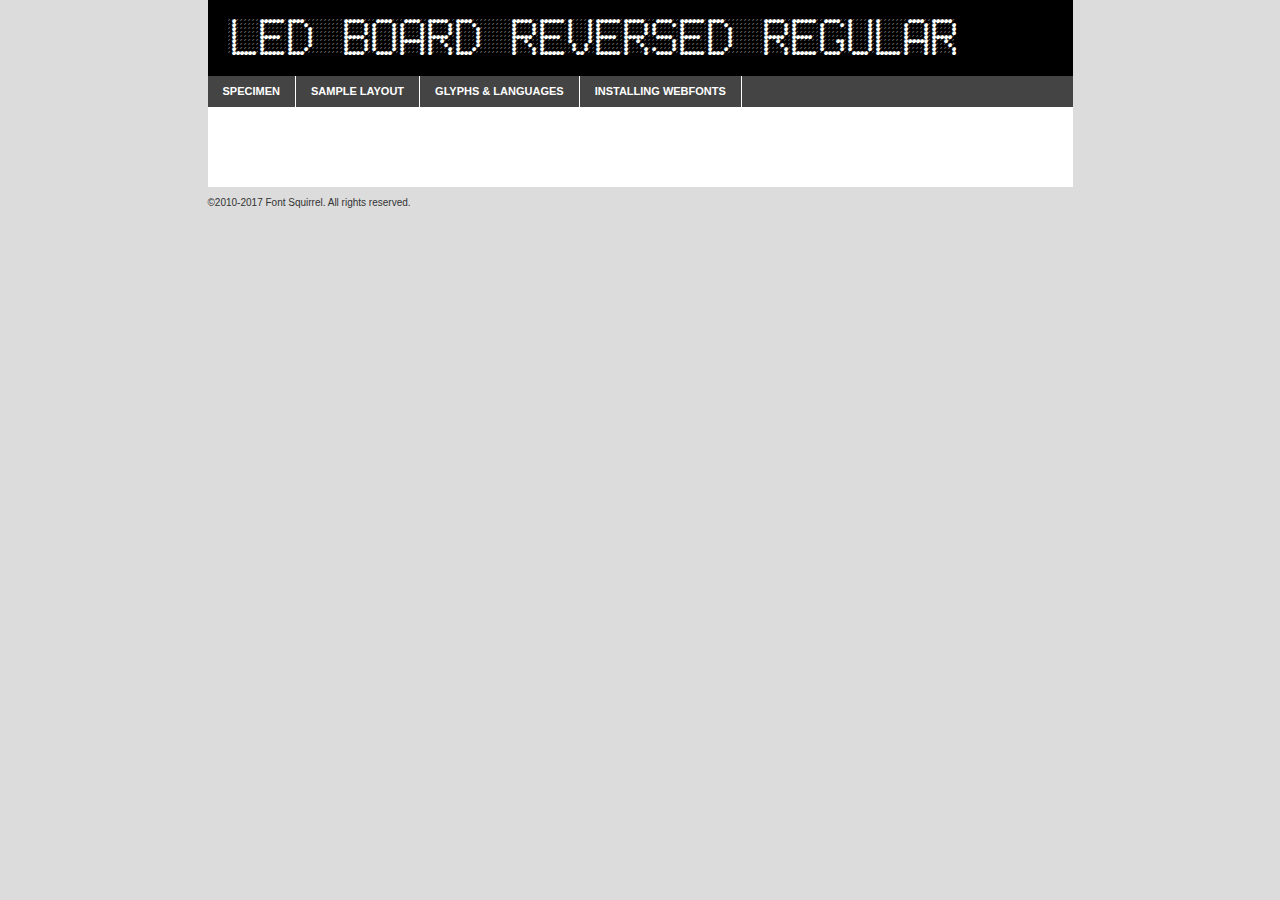
<file: css/fonts/led_board/ledbdrev-demo.html>
<!DOCTYPE html PUBLIC "-//W3C//DTD XHTML 1.0 Transitional//EN"
	"http://www.w3.org/TR/xhtml1/DTD/xhtml1-transitional.dtd">

<html xmlns="http://www.w3.org/1999/xhtml" xml:lang="en" lang="en">
<head>
	<meta http-equiv="Content-Type" content="text/html; charset=utf-8" />
	<script src="http://ajax.googleapis.com/ajax/libs/jquery/1.7.2/jquery.min.js" type="text/javascript" charset="utf-8"></script>
	<script type="text/javascript">
	(function($){$.fn.easyTabs=function(option){var param=jQuery.extend({fadeSpeed:"fast",defaultContent:1,activeClass:'active'},option);$(this).each(function(){var thisId="#"+this.id;if(param.defaultContent==''){param.defaultContent=1;}
	if(typeof param.defaultContent=="number")
	{var defaultTab=$(thisId+" .tabs li:eq("+(param.defaultContent-1)+") a").attr('href').substr(1);}else{var defaultTab=param.defaultContent;}
	$(thisId+" .tabs li a").each(function(){var tabToHide=$(this).attr('href').substr(1);$("#"+tabToHide).addClass('easytabs-tab-content');});hideAll();changeContent(defaultTab);function hideAll(){$(thisId+" .easytabs-tab-content").hide();}
	function changeContent(tabId){hideAll();$(thisId+" .tabs li").removeClass(param.activeClass);$(thisId+" .tabs li a[href=#"+tabId+"]").closest('li').addClass(param.activeClass);if(param.fadeSpeed!="none")
	{$(thisId+" #"+tabId).fadeIn(param.fadeSpeed);}else{$(thisId+" #"+tabId).show();}}
	$(thisId+" .tabs li").click(function(){var tabId=$(this).find('a').attr('href').substr(1);changeContent(tabId);return false;});});}})(jQuery);
	</script>
	<link rel="stylesheet" href="specimen_files/specimen_stylesheet.css" type="text/css" charset="utf-8" />
	<link rel="stylesheet" href="stylesheet.css" type="text/css" charset="utf-8" />

	<style type="text/css">
					body{
				font-family: 'led_board_reversedregular';
							}
		</style>

	<title>LED BOARD REVERSED Regular Specimen</title>
	
	
	<script type="text/javascript" charset="utf-8">
		$(document).ready(function() {
			$('#container').easyTabs({defaultContent:1});
		});
	</script>
</head>

<body>
<div id="container">
	<div id="header">
		LED BOARD REVERSED Regular	</div>
	<ul class="tabs">
		<li><a href="#specimen">Specimen</a></li>
		<li><a href="#layout">Sample Layout</a></li>
				<li><a href="#glyphs">Glyphs &amp; Languages</a></li>
		<li><a href="#installing">Installing Webfonts</a></li>
		
	</ul>
	
	<div id="main_content">

		
			<div id="specimen">
		
				<div class="section">
					<div class="grid12 firstcol">
						<div class="huge">AaBb</div>
					</div>
				</div>
		
				<div class="section">
					<div class="glyph_range">A&#x200B;B&#x200b;C&#x200b;D&#x200b;E&#x200b;F&#x200b;G&#x200b;H&#x200b;I&#x200b;J&#x200b;K&#x200b;L&#x200b;M&#x200b;N&#x200b;O&#x200b;P&#x200b;Q&#x200b;R&#x200b;S&#x200b;T&#x200b;U&#x200b;V&#x200b;W&#x200b;X&#x200b;Y&#x200b;Z&#x200b;a&#x200b;b&#x200b;c&#x200b;d&#x200b;e&#x200b;f&#x200b;g&#x200b;h&#x200b;i&#x200b;j&#x200b;k&#x200b;l&#x200b;m&#x200b;n&#x200b;o&#x200b;p&#x200b;q&#x200b;r&#x200b;s&#x200b;t&#x200b;u&#x200b;v&#x200b;w&#x200b;x&#x200b;y&#x200b;z&#x200b;1&#x200b;2&#x200b;3&#x200b;4&#x200b;5&#x200b;6&#x200b;7&#x200b;8&#x200b;9&#x200b;0&#x200b;&amp;&#x200b;.&#x200b;,&#x200b;?&#x200b;!&#x200b;&#64;&#x200b;(&#x200b;)&#x200b;#&#x200b;$&#x200b;%&#x200b;*&#x200b;+&#x200b;-&#x200b;=&#x200b;:&#x200b;;</div>
				</div>
				<div class="section">
					<div class="grid12 firstcol">
						<table class="sample_table">
							<tr><td>10</td><td class="size10">abcdefghijklmnopqrstuvwxyzABCDEFGHIJKLMNOPQRSTUVWXYZ0123456789abcdefghijklmnopqrstuvwxyzABCDEFGHIJKLMNOPQRSTUVWXYZ0123456789abcdefghijklmnopqrstuvwxyzABCDEFGHIJKLMNOPQRSTUVWXYZ</td></tr>
							<tr><td>11</td><td class="size11">abcdefghijklmnopqrstuvwxyzABCDEFGHIJKLMNOPQRSTUVWXYZ0123456789abcdefghijklmnopqrstuvwxyzABCDEFGHIJKLMNOPQRSTUVWXYZ0123456789abcdefghijklmnopqrstuvwxyzABCDEFGHIJKLMNOPQRSTUVWXYZ</td></tr>
							<tr><td>12</td><td class="size12">abcdefghijklmnopqrstuvwxyzABCDEFGHIJKLMNOPQRSTUVWXYZ0123456789abcdefghijklmnopqrstuvwxyzABCDEFGHIJKLMNOPQRSTUVWXYZ0123456789abcdefghijklmnopqrstuvwxyzABCDEFGHIJKLMNOPQRSTUVWXYZ</td></tr>
							<tr><td>13</td><td class="size13">abcdefghijklmnopqrstuvwxyzABCDEFGHIJKLMNOPQRSTUVWXYZ0123456789abcdefghijklmnopqrstuvwxyzABCDEFGHIJKLMNOPQRSTUVWXYZ0123456789abcdefghijklmnopqrstuvwxyzABCDEFGHIJKLMNOPQRSTUVWXYZ</td></tr>
							<tr><td>14</td><td class="size14">abcdefghijklmnopqrstuvwxyzABCDEFGHIJKLMNOPQRSTUVWXYZ0123456789abcdefghijklmnopqrstuvwxyzABCDEFGHIJKLMNOPQRSTUVWXYZ0123456789abcdefghijklmnopqrstuvwxyzABCDEFGHIJKLMNOPQRSTUVWXYZ</td></tr>
							<tr><td>16</td><td class="size16">abcdefghijklmnopqrstuvwxyzABCDEFGHIJKLMNOPQRSTUVWXYZ0123456789abcdefghijklmnopqrstuvwxyzABCDEFGHIJKLMNOPQRSTUVWXYZ</td></tr>
							<tr><td>18</td><td class="size18">abcdefghijklmnopqrstuvwxyzABCDEFGHIJKLMNOPQRSTUVWXYZ0123456789abcdefghijklmnopqrstuvwxyzABCDEFGHIJKLMNOPQRSTUVWXYZ</td></tr>
							<tr><td>20</td><td class="size20">abcdefghijklmnopqrstuvwxyzABCDEFGHIJKLMNOPQRSTUVWXYZ0123456789abcdefghijklmnopqrstuvwxyzABCDEFGHIJKLMNOPQRSTUVWXYZ</td></tr>
							<tr><td>24</td><td class="size24">abcdefghijklmnopqrstuvwxyzABCDEFGHIJKLMNOPQRSTUVWXYZ0123456789abcdefghijklmnopqrstuvwxyzABCDEFGHIJKLMNOPQRSTUVWXYZ</td></tr>
							<tr><td>30</td><td class="size30">abcdefghijklmnopqrstuvwxyzABCDEFGHIJKLMNOPQRSTUVWXYZ0123456789abcdefghijklmnopqrstuvwxyzABCDEFGHIJKLMNOPQRSTUVWXYZ</td></tr>
							<tr><td>36</td><td class="size36">abcdefghijklmnopqrstuvwxyzABCDEFGHIJKLMNOPQRSTUVWXYZ0123456789abcdefghijklmnopqrstuvwxyzABCDEFGHIJKLMNOPQRSTUVWXYZ</td></tr>
							<tr><td>48</td><td class="size48">abcdefghijklmnopqrstuvwxyzABCDEFGHIJKLMNOPQRSTUVWXYZ0123456789abcdefghijklmnopqrstuvwxyzABCDEFGHIJKLMNOPQRSTUVWXYZ</td></tr>
							<tr><td>60</td><td class="size60">abcdefghijklmnopqrstuvwxyzABCDEFGHIJKLMNOPQRSTUVWXYZ0123456789abcdefghijklmnopqrstuvwxyzABCDEFGHIJKLMNOPQRSTUVWXYZ</td></tr>
							<tr><td>72</td><td class="size72">abcdefghijklmnopqrstuvwxyzABCDEFGHIJKLMNOPQRSTUVWXYZ0123456789abcdefghijklmnopqrstuvwxyzABCDEFGHIJKLMNOPQRSTUVWXYZ</td></tr>
							<tr><td>90</td><td class="size90">abcdefghijklmnopqrstuvwxyzABCDEFGHIJKLMNOPQRSTUVWXYZ0123456789abcdefghijklmnopqrstuvwxyzABCDEFGHIJKLMNOPQRSTUVWXYZ</td></tr>
						</table>
				
					</div>
			
				</div>
		
		
		
								<div class="section" id="bodycomparison">


										<div id="xheight">
				<div class="fontbody">&#x25FC;&#x25FC;&#x25FC;&#x25FC;&#x25FC;&#x25FC;&#x25FC;&#x25FC;&#x25FC;&#x25FC;&#x25FC;&#x25FC;&#x25FC;&#x25FC;&#x25FC;&#x25FC;&#x25FC;&#x25FC;&#x25FC;&#x25FC;&#x25FC;&#x25FC;&#x25FC;&#x25FC;&#x25FC;&#x25FC;&#x25FC;&#x25FC;&#x25FC;&#x25FC;&#x25FC;&#x25FC;&#x25FC;&#x25FC;&#x25FC;&#x25FC;&#x25FC;&#x25FC;&#x25FC;&#x25FC;&#x25FC;&#x25FC;&#x25FC;&#x25FC;&#x25FC;&#x25FC;&#x25FC;&#x25FC;&#x25FC;&#x25FC;&#x25FC;&#x25FC;&#x25FC;&#x25FC;&#x25FC;&#x25FC;&#x25FC;&#x25FC;&#x25FC;&#x25FC;&#x25FC;&#x25FC;&#x25FC;&#x25FC;&#x25FC;&#x25FC;&#x25FC;&#x25FC;&#x25FC;&#x25FC;&#x25FC;&#x25FC;&#x25FC;&#x25FC;&#x25FC;&#x25FC;&#x25FC;&#x25FC;&#x25FC;&#x25FC;&#x25FC;&#x25FC;&#x25FC;&#x25FC;&#x25FC;&#x25FC;&#x25FC;&#x25FC;&#x25FC;&#x25FC;&#x25FC;&#x25FC;&#x25FC;&#x25FC;&#x25FC;&#x25FC;&#x25FC;&#x25FC;&#x25FC;body</div><div class="arialbody">body</div><div class="verdanabody">body</div><div class="georgiabody">body</div></div>
										<div class="fontbody" style="z-index:1">
											body<span>LED BOARD REVERSED Regular</span>
										</div>
										<div class="arialbody" style="z-index:1">
											body<span>Arial</span>
										</div>
										<div class="verdanabody" style="z-index:1">
											body<span>Verdana</span>
										</div>
										<div class="georgiabody" style="z-index:1">
											body<span>Georgia</span>
										</div>



								</div>
		
		
				<div class="section psample psample_row1" id="">
					
					<div class="grid2 firstcol">
						<p class="size10"><span>10.</span>Aenean lacinia bibendum nulla sed consectetur. Fusce dapibus, tellus ac cursus commodo, tortor mauris condimentum nibh, ut fermentum massa justo sit amet risus. Nullam id dolor id nibh ultricies vehicula ut id elit. Cum sociis natoque penatibus et magnis dis parturient montes, nascetur ridiculus mus. Nulla vitae elit libero, a pharetra augue.</p>
			
					</div>
					<div class="grid3">
						<p class="size11"><span>11.</span>Aenean lacinia bibendum nulla sed consectetur. Fusce dapibus, tellus ac cursus commodo, tortor mauris condimentum nibh, ut fermentum massa justo sit amet risus. Nullam id dolor id nibh ultricies vehicula ut id elit. Cum sociis natoque penatibus et magnis dis parturient montes, nascetur ridiculus mus. Nulla vitae elit libero, a pharetra augue.</p>
			
					</div>
					<div class="grid3">
						<p class="size12"><span>12.</span>Aenean lacinia bibendum nulla sed consectetur. Fusce dapibus, tellus ac cursus commodo, tortor mauris condimentum nibh, ut fermentum massa justo sit amet risus. Nullam id dolor id nibh ultricies vehicula ut id elit. Cum sociis natoque penatibus et magnis dis parturient montes, nascetur ridiculus mus. Nulla vitae elit libero, a pharetra augue.</p>
			
					</div>
					<div class="grid4">
						<p class="size13"><span>13.</span>Aenean lacinia bibendum nulla sed consectetur. Fusce dapibus, tellus ac cursus commodo, tortor mauris condimentum nibh, ut fermentum massa justo sit amet risus. Nullam id dolor id nibh ultricies vehicula ut id elit. Cum sociis natoque penatibus et magnis dis parturient montes, nascetur ridiculus mus. Nulla vitae elit libero, a pharetra augue.</p>
			
					</div>
					<div class="white_blend"></div>
					
				</div>
				<div class="section psample psample_row2" id="">
					<div class="grid3 firstcol">
						<p class="size14"><span>14.</span>Aenean lacinia bibendum nulla sed consectetur. Fusce dapibus, tellus ac cursus commodo, tortor mauris condimentum nibh, ut fermentum massa justo sit amet risus. Nullam id dolor id nibh ultricies vehicula ut id elit. Cum sociis natoque penatibus et magnis dis parturient montes, nascetur ridiculus mus. Nulla vitae elit libero, a pharetra augue.</p>
			
					</div>
					<div class="grid4">
						<p class="size16"><span>16.</span>Aenean lacinia bibendum nulla sed consectetur. Fusce dapibus, tellus ac cursus commodo, tortor mauris condimentum nibh, ut fermentum massa justo sit amet risus. Nullam id dolor id nibh ultricies vehicula ut id elit. Cum sociis natoque penatibus et magnis dis parturient montes, nascetur ridiculus mus. Nulla vitae elit libero, a pharetra augue.</p>
			
					</div>
					<div class="grid5">
						<p class="size18"><span>18.</span>Aenean lacinia bibendum nulla sed consectetur. Fusce dapibus, tellus ac cursus commodo, tortor mauris condimentum nibh, ut fermentum massa justo sit amet risus. Nullam id dolor id nibh ultricies vehicula ut id elit. Cum sociis natoque penatibus et magnis dis parturient montes, nascetur ridiculus mus. Nulla vitae elit libero, a pharetra augue.</p>
			
					</div>

					<div class="white_blend"></div>

				</div>
				
				<div class="section psample psample_row3" id="">
					<div class="grid5 firstcol">
						<p class="size20"><span>20.</span>Aenean lacinia bibendum nulla sed consectetur. Fusce dapibus, tellus ac cursus commodo, tortor mauris condimentum nibh, ut fermentum massa justo sit amet risus. Nullam id dolor id nibh ultricies vehicula ut id elit. Cum sociis natoque penatibus et magnis dis parturient montes, nascetur ridiculus mus. Nulla vitae elit libero, a pharetra augue.</p>
					</div>
					<div class="grid7">
						<p class="size24"><span>24.</span>Aenean lacinia bibendum nulla sed consectetur. Fusce dapibus, tellus ac cursus commodo, tortor mauris condimentum nibh, ut fermentum massa justo sit amet risus. Nullam id dolor id nibh ultricies vehicula ut id elit. Cum sociis natoque penatibus et magnis dis parturient montes, nascetur ridiculus mus. Nulla vitae elit libero, a pharetra augue.</p>
					</div>
					
					<div class="white_blend"></div>
					
				</div>
				
				<div class="section psample psample_row4" id="">
					<div class="grid12 firstcol">
						<p class="size30"><span>30.</span>Aenean lacinia bibendum nulla sed consectetur. Fusce dapibus, tellus ac cursus commodo, tortor mauris condimentum nibh, ut fermentum massa justo sit amet risus. Nullam id dolor id nibh ultricies vehicula ut id elit. Cum sociis natoque penatibus et magnis dis parturient montes, nascetur ridiculus mus. Nulla vitae elit libero, a pharetra augue.</p>
					</div>
					<div class="white_blend"></div>
					
				</div>
				
				
				
				<div class="section psample psample_row1 fullreverse">
					<div class="grid2 firstcol">
						<p class="size10"><span>10.</span>Aenean lacinia bibendum nulla sed consectetur. Fusce dapibus, tellus ac cursus commodo, tortor mauris condimentum nibh, ut fermentum massa justo sit amet risus. Nullam id dolor id nibh ultricies vehicula ut id elit. Cum sociis natoque penatibus et magnis dis parturient montes, nascetur ridiculus mus. Nulla vitae elit libero, a pharetra augue.</p>
			
					</div>
					<div class="grid3">
						<p class="size11"><span>11.</span>Aenean lacinia bibendum nulla sed consectetur. Fusce dapibus, tellus ac cursus commodo, tortor mauris condimentum nibh, ut fermentum massa justo sit amet risus. Nullam id dolor id nibh ultricies vehicula ut id elit. Cum sociis natoque penatibus et magnis dis parturient montes, nascetur ridiculus mus. Nulla vitae elit libero, a pharetra augue.</p>
			
					</div>
					<div class="grid3">
						<p class="size12"><span>12.</span>Aenean lacinia bibendum nulla sed consectetur. Fusce dapibus, tellus ac cursus commodo, tortor mauris condimentum nibh, ut fermentum massa justo sit amet risus. Nullam id dolor id nibh ultricies vehicula ut id elit. Cum sociis natoque penatibus et magnis dis parturient montes, nascetur ridiculus mus. Nulla vitae elit libero, a pharetra augue.</p>
			
					</div>
					<div class="grid4">
						<p class="size13"><span>13.</span>Aenean lacinia bibendum nulla sed consectetur. Fusce dapibus, tellus ac cursus commodo, tortor mauris condimentum nibh, ut fermentum massa justo sit amet risus. Nullam id dolor id nibh ultricies vehicula ut id elit. Cum sociis natoque penatibus et magnis dis parturient montes, nascetur ridiculus mus. Nulla vitae elit libero, a pharetra augue.</p>
			
					</div>
					<div class="black_blend"></div>
					
				</div>
				
				<div class="section psample psample_row2 fullreverse">
					<div class="grid3 firstcol">
						<p class="size14"><span>14.</span>Aenean lacinia bibendum nulla sed consectetur. Fusce dapibus, tellus ac cursus commodo, tortor mauris condimentum nibh, ut fermentum massa justo sit amet risus. Nullam id dolor id nibh ultricies vehicula ut id elit. Cum sociis natoque penatibus et magnis dis parturient montes, nascetur ridiculus mus. Nulla vitae elit libero, a pharetra augue.</p>
			
					</div>
					<div class="grid4">
						<p class="size16"><span>16.</span>Aenean lacinia bibendum nulla sed consectetur. Fusce dapibus, tellus ac cursus commodo, tortor mauris condimentum nibh, ut fermentum massa justo sit amet risus. Nullam id dolor id nibh ultricies vehicula ut id elit. Cum sociis natoque penatibus et magnis dis parturient montes, nascetur ridiculus mus. Nulla vitae elit libero, a pharetra augue.</p>
			
					</div>
					<div class="grid5">
						<p class="size18"><span>18.</span>Aenean lacinia bibendum nulla sed consectetur. Fusce dapibus, tellus ac cursus commodo, tortor mauris condimentum nibh, ut fermentum massa justo sit amet risus. Nullam id dolor id nibh ultricies vehicula ut id elit. Cum sociis natoque penatibus et magnis dis parturient montes, nascetur ridiculus mus. Nulla vitae elit libero, a pharetra augue.</p>
			
					</div>
					<div class="black_blend"></div>

				</div>
				
				<div class="section psample fullreverse psample_row3" id="">
					<div class="grid5 firstcol">
						<p class="size20"><span>20.</span>Aenean lacinia bibendum nulla sed consectetur. Fusce dapibus, tellus ac cursus commodo, tortor mauris condimentum nibh, ut fermentum massa justo sit amet risus. Nullam id dolor id nibh ultricies vehicula ut id elit. Cum sociis natoque penatibus et magnis dis parturient montes, nascetur ridiculus mus. Nulla vitae elit libero, a pharetra augue.</p>
					</div>
					<div class="grid7">
						<p class="size24"><span>24.</span>Aenean lacinia bibendum nulla sed consectetur. Fusce dapibus, tellus ac cursus commodo, tortor mauris condimentum nibh, ut fermentum massa justo sit amet risus. Nullam id dolor id nibh ultricies vehicula ut id elit. Cum sociis natoque penatibus et magnis dis parturient montes, nascetur ridiculus mus. Nulla vitae elit libero, a pharetra augue.</p>
					</div>
					
					<div class="black_blend"></div>
					
				</div>
				
				<div class="section psample fullreverse psample_row4" id="" style="border-bottom: 20px #000 solid;">
					<div class="grid12 firstcol">
						<p class="size30"><span>30.</span>Aenean lacinia bibendum nulla sed consectetur. Fusce dapibus, tellus ac cursus commodo, tortor mauris condimentum nibh, ut fermentum massa justo sit amet risus. Nullam id dolor id nibh ultricies vehicula ut id elit. Cum sociis natoque penatibus et magnis dis parturient montes, nascetur ridiculus mus. Nulla vitae elit libero, a pharetra augue.</p>
					</div>
					<div class="black_blend"></div>
					
				</div>
				
				
				
				
			</div>
			
			<div id="layout">
				
				<div class="section">
					
					<div class="grid12 firstcol">
						<h1>Lorem Ipsum Dolor</h1>
						<h2>Etiam porta sem malesuada magna mollis euismod</h2>
						
						<p class="byline">By <a href="#link">Aenean Lacinia</a></p>
					</div>
				</div>
				<div class="section">
					<div class="grid8 firstcol">
						<p class="large">Donec sed odio dui. Morbi leo risus, porta ac consectetur ac, vestibulum at eros. Fusce dapibus, tellus ac cursus commodo, tortor mauris condimentum nibh, ut fermentum massa justo sit amet risus. </p>

						
						<h3>Pellentesque ornare sem</h3>

						<p>Maecenas sed diam eget risus varius blandit sit amet non magna. Maecenas faucibus mollis interdum. Donec ullamcorper nulla non metus auctor fringilla. Nullam id dolor id nibh ultricies vehicula ut id elit. Nullam id dolor id nibh ultricies vehicula ut id elit. </p>

						<p>Aenean eu leo quam. Pellentesque ornare sem lacinia quam venenatis vestibulum. Lorem ipsum dolor sit amet, consectetur adipiscing elit. Cum sociis natoque penatibus et magnis dis parturient montes, nascetur ridiculus mus. </p>

						<p>Nulla vitae elit libero, a pharetra augue. Praesent commodo cursus magna, vel scelerisque nisl consectetur et. Aenean lacinia bibendum nulla sed consectetur. </p>

						<p>Nullam quis risus eget urna mollis ornare vel eu leo. Nullam quis risus eget urna mollis ornare vel eu leo. Maecenas sed diam eget risus varius blandit sit amet non magna. Donec ullamcorper nulla non metus auctor fringilla. </p>

						<h3>Cras mattis consectetur</h3>

						<p>Aenean eu leo quam. Pellentesque ornare sem lacinia quam venenatis vestibulum. Aenean lacinia bibendum nulla sed consectetur. Integer posuere erat a ante venenatis dapibus posuere velit aliquet. Cras mattis consectetur purus sit amet fermentum. </p>

						<p>Nullam id dolor id nibh ultricies vehicula ut id elit. Nullam quis risus eget urna mollis ornare vel eu leo. Cras mattis consectetur purus sit amet fermentum.</p>
					</div>
					
					<div class="grid4 sidebar">
						
						<div class="box reverse">
							<p class="last">Nullam quis risus eget urna mollis ornare vel eu leo. Donec ullamcorper nulla non metus auctor fringilla. Cras mattis consectetur purus sit amet fermentum. Sed posuere consectetur est at lobortis. Lorem ipsum dolor sit amet, consectetur adipiscing elit. </p>
						</div>
						
						<p class="caption">Maecenas sed diam eget risus varius.</p>

						<p>Vestibulum id ligula porta felis euismod semper. Integer posuere erat a ante venenatis dapibus posuere velit aliquet. Vestibulum id ligula porta felis euismod semper. Sed posuere consectetur est at lobortis. Maecenas sed diam eget risus varius blandit sit amet non magna. Fusce dapibus, tellus ac cursus commodo, tortor mauris condimentum nibh, ut fermentum massa justo sit amet risus. </p>

					

						<p>Duis mollis, est non commodo luctus, nisi erat porttitor ligula, eget lacinia odio sem nec elit. Aenean lacinia bibendum nulla sed consectetur. Vivamus sagittis lacus vel augue laoreet rutrum faucibus dolor auctor. Aenean lacinia bibendum nulla sed consectetur. Nullam quis risus eget urna mollis ornare vel eu leo. </p>

						<p>Praesent commodo cursus magna, vel scelerisque nisl consectetur et. Donec ullamcorper nulla non metus auctor fringilla. Maecenas faucibus mollis interdum. Fusce dapibus, tellus ac cursus commodo, tortor mauris condimentum nibh, ut fermentum massa justo sit amet risus. </p>

					</div>
				</div>
				
			</div>


			



		<div id="glyphs">
			<div class="section">
				<div class="grid12 firstcol">
			
				<h1>Language Support</h1>
				<p>The subset of LED BOARD REVERSED Regular in this kit supports the following languages:<br />
			
					Albanian, Basque, Breton, Chamorro, Danish, Dutch, English, Faroese, Finnish, French, Frisian, Galician, German, Icelandic, Italian, Malagasy, Norwegian, Portuguese, Spanish, Alsatian, Aragonese, Arapaho, Arrernte, Asturian, Aymara, Bislama, Cebuano, Corsican, Fijian, French_creole, Genoese, Gilbertese, Greenlandic, Haitian_creole, Hiligaynon, Hmong, Hopi, Ibanag, Iloko_ilokano, Indonesian, Interglossa_glosa, Interlingua, Irish_gaelic, Jerriais, Lojban, Lombard, Luxembourgeois, Manx, Mohawk, Norfolk_pitcairnese, Occitan, Oromo, Pangasinan, Papiamento, Piedmontese, Potawatomi, Rhaeto-romance, Romansh, Rotokas, Sami_lule, Samoan, Sardinian, Scots_gaelic, Seychelles_creole, Shona, Sicilian, Somali, Southern_ndebele, Swahili, Swati_swazi, Tagalog_filipino_pilipino, Tetum, Tok_pisin, Uyghur_latinized, Volapuk, Walloon, Warlpiri, Xhosa, Yapese, Zulu, Latinbasic, Ubasic, Demo				</p>
				<h1>Glyph Chart</h1>
				<p>The subset of LED BOARD REVERSED Regular in this kit includes all the glyphs listed below. Unicode entities are included above each glyph to help you insert individual characters into your layout.</p>
				<div id="glyph_chart">
			
																				 <div><p>&amp;#13;</p>&#13;</div>
																				 <div><p>&amp;#32;</p>&#32;</div>
																				 <div><p>&amp;#33;</p>&#33;</div>
																				 <div><p>&amp;#34;</p>&#34;</div>
																				 <div><p>&amp;#35;</p>&#35;</div>
																				 <div><p>&amp;#36;</p>&#36;</div>
																				 <div><p>&amp;#37;</p>&#37;</div>
																				 <div><p>&amp;#38;</p>&#38;</div>
																				 <div><p>&amp;#39;</p>&#39;</div>
																				 <div><p>&amp;#40;</p>&#40;</div>
																				 <div><p>&amp;#41;</p>&#41;</div>
																				 <div><p>&amp;#42;</p>&#42;</div>
																				 <div><p>&amp;#43;</p>&#43;</div>
																				 <div><p>&amp;#44;</p>&#44;</div>
																				 <div><p>&amp;#45;</p>&#45;</div>
																				 <div><p>&amp;#46;</p>&#46;</div>
																				 <div><p>&amp;#47;</p>&#47;</div>
																				 <div><p>&amp;#48;</p>&#48;</div>
																				 <div><p>&amp;#49;</p>&#49;</div>
																				 <div><p>&amp;#50;</p>&#50;</div>
																				 <div><p>&amp;#51;</p>&#51;</div>
																				 <div><p>&amp;#52;</p>&#52;</div>
																				 <div><p>&amp;#53;</p>&#53;</div>
																				 <div><p>&amp;#54;</p>&#54;</div>
																				 <div><p>&amp;#55;</p>&#55;</div>
																				 <div><p>&amp;#56;</p>&#56;</div>
																				 <div><p>&amp;#57;</p>&#57;</div>
																				 <div><p>&amp;#58;</p>&#58;</div>
																				 <div><p>&amp;#59;</p>&#59;</div>
																				 <div><p>&amp;#60;</p>&#60;</div>
																				 <div><p>&amp;#61;</p>&#61;</div>
																				 <div><p>&amp;#62;</p>&#62;</div>
																				 <div><p>&amp;#63;</p>&#63;</div>
																				 <div><p>&amp;#64;</p>&#64;</div>
																				 <div><p>&amp;#65;</p>&#65;</div>
																				 <div><p>&amp;#66;</p>&#66;</div>
																				 <div><p>&amp;#67;</p>&#67;</div>
																				 <div><p>&amp;#68;</p>&#68;</div>
																				 <div><p>&amp;#69;</p>&#69;</div>
																				 <div><p>&amp;#70;</p>&#70;</div>
																				 <div><p>&amp;#71;</p>&#71;</div>
																				 <div><p>&amp;#72;</p>&#72;</div>
																				 <div><p>&amp;#73;</p>&#73;</div>
																				 <div><p>&amp;#74;</p>&#74;</div>
																				 <div><p>&amp;#75;</p>&#75;</div>
																				 <div><p>&amp;#76;</p>&#76;</div>
																				 <div><p>&amp;#77;</p>&#77;</div>
																				 <div><p>&amp;#78;</p>&#78;</div>
																				 <div><p>&amp;#79;</p>&#79;</div>
																				 <div><p>&amp;#80;</p>&#80;</div>
																				 <div><p>&amp;#81;</p>&#81;</div>
																				 <div><p>&amp;#82;</p>&#82;</div>
																				 <div><p>&amp;#83;</p>&#83;</div>
																				 <div><p>&amp;#84;</p>&#84;</div>
																				 <div><p>&amp;#85;</p>&#85;</div>
																				 <div><p>&amp;#86;</p>&#86;</div>
																				 <div><p>&amp;#87;</p>&#87;</div>
																				 <div><p>&amp;#88;</p>&#88;</div>
																				 <div><p>&amp;#89;</p>&#89;</div>
																				 <div><p>&amp;#90;</p>&#90;</div>
																				 <div><p>&amp;#91;</p>&#91;</div>
																				 <div><p>&amp;#92;</p>&#92;</div>
																				 <div><p>&amp;#93;</p>&#93;</div>
																				 <div><p>&amp;#94;</p>&#94;</div>
																				 <div><p>&amp;#95;</p>&#95;</div>
																				 <div><p>&amp;#96;</p>&#96;</div>
																				 <div><p>&amp;#97;</p>&#97;</div>
																				 <div><p>&amp;#98;</p>&#98;</div>
																				 <div><p>&amp;#99;</p>&#99;</div>
																				 <div><p>&amp;#100;</p>&#100;</div>
																				 <div><p>&amp;#101;</p>&#101;</div>
																				 <div><p>&amp;#102;</p>&#102;</div>
																				 <div><p>&amp;#103;</p>&#103;</div>
																				 <div><p>&amp;#104;</p>&#104;</div>
																				 <div><p>&amp;#105;</p>&#105;</div>
																				 <div><p>&amp;#106;</p>&#106;</div>
																				 <div><p>&amp;#107;</p>&#107;</div>
																				 <div><p>&amp;#108;</p>&#108;</div>
																				 <div><p>&amp;#109;</p>&#109;</div>
																				 <div><p>&amp;#110;</p>&#110;</div>
																				 <div><p>&amp;#111;</p>&#111;</div>
																				 <div><p>&amp;#112;</p>&#112;</div>
																				 <div><p>&amp;#113;</p>&#113;</div>
																				 <div><p>&amp;#114;</p>&#114;</div>
																				 <div><p>&amp;#115;</p>&#115;</div>
																				 <div><p>&amp;#116;</p>&#116;</div>
																				 <div><p>&amp;#117;</p>&#117;</div>
																				 <div><p>&amp;#118;</p>&#118;</div>
																				 <div><p>&amp;#119;</p>&#119;</div>
																				 <div><p>&amp;#120;</p>&#120;</div>
																				 <div><p>&amp;#121;</p>&#121;</div>
																				 <div><p>&amp;#122;</p>&#122;</div>
																				 <div><p>&amp;#123;</p>&#123;</div>
																				 <div><p>&amp;#124;</p>&#124;</div>
																				 <div><p>&amp;#125;</p>&#125;</div>
																				 <div><p>&amp;#126;</p>&#126;</div>
																				 <div><p>&amp;#160;</p>&#160;</div>
																				 <div><p>&amp;#161;</p>&#161;</div>
																				 <div><p>&amp;#162;</p>&#162;</div>
																				 <div><p>&amp;#163;</p>&#163;</div>
																				 <div><p>&amp;#165;</p>&#165;</div>
																				 <div><p>&amp;#166;</p>&#166;</div>
																				 <div><p>&amp;#167;</p>&#167;</div>
																				 <div><p>&amp;#168;</p>&#168;</div>
																				 <div><p>&amp;#169;</p>&#169;</div>
																				 <div><p>&amp;#170;</p>&#170;</div>
																				 <div><p>&amp;#171;</p>&#171;</div>
																				 <div><p>&amp;#172;</p>&#172;</div>
																				 <div><p>&amp;#173;</p>&#173;</div>
																				 <div><p>&amp;#174;</p>&#174;</div>
																				 <div><p>&amp;#175;</p>&#175;</div>
																				 <div><p>&amp;#176;</p>&#176;</div>
																				 <div><p>&amp;#177;</p>&#177;</div>
																				 <div><p>&amp;#178;</p>&#178;</div>
																				 <div><p>&amp;#179;</p>&#179;</div>
																				 <div><p>&amp;#180;</p>&#180;</div>
																				 <div><p>&amp;#181;</p>&#181;</div>
																				 <div><p>&amp;#182;</p>&#182;</div>
																				 <div><p>&amp;#183;</p>&#183;</div>
																				 <div><p>&amp;#184;</p>&#184;</div>
																				 <div><p>&amp;#185;</p>&#185;</div>
																				 <div><p>&amp;#186;</p>&#186;</div>
																				 <div><p>&amp;#187;</p>&#187;</div>
																				 <div><p>&amp;#188;</p>&#188;</div>
																				 <div><p>&amp;#189;</p>&#189;</div>
																				 <div><p>&amp;#190;</p>&#190;</div>
																				 <div><p>&amp;#191;</p>&#191;</div>
																				 <div><p>&amp;#192;</p>&#192;</div>
																				 <div><p>&amp;#193;</p>&#193;</div>
																				 <div><p>&amp;#194;</p>&#194;</div>
																				 <div><p>&amp;#195;</p>&#195;</div>
																				 <div><p>&amp;#196;</p>&#196;</div>
																				 <div><p>&amp;#197;</p>&#197;</div>
																				 <div><p>&amp;#198;</p>&#198;</div>
																				 <div><p>&amp;#199;</p>&#199;</div>
																				 <div><p>&amp;#200;</p>&#200;</div>
																				 <div><p>&amp;#201;</p>&#201;</div>
																				 <div><p>&amp;#202;</p>&#202;</div>
																				 <div><p>&amp;#203;</p>&#203;</div>
																				 <div><p>&amp;#204;</p>&#204;</div>
																				 <div><p>&amp;#205;</p>&#205;</div>
																				 <div><p>&amp;#206;</p>&#206;</div>
																				 <div><p>&amp;#207;</p>&#207;</div>
																				 <div><p>&amp;#208;</p>&#208;</div>
																				 <div><p>&amp;#209;</p>&#209;</div>
																				 <div><p>&amp;#210;</p>&#210;</div>
																				 <div><p>&amp;#211;</p>&#211;</div>
																				 <div><p>&amp;#212;</p>&#212;</div>
																				 <div><p>&amp;#213;</p>&#213;</div>
																				 <div><p>&amp;#214;</p>&#214;</div>
																				 <div><p>&amp;#215;</p>&#215;</div>
																				 <div><p>&amp;#216;</p>&#216;</div>
																				 <div><p>&amp;#217;</p>&#217;</div>
																				 <div><p>&amp;#218;</p>&#218;</div>
																				 <div><p>&amp;#219;</p>&#219;</div>
																				 <div><p>&amp;#220;</p>&#220;</div>
																				 <div><p>&amp;#221;</p>&#221;</div>
																				 <div><p>&amp;#222;</p>&#222;</div>
																				 <div><p>&amp;#223;</p>&#223;</div>
																				 <div><p>&amp;#224;</p>&#224;</div>
																				 <div><p>&amp;#225;</p>&#225;</div>
																				 <div><p>&amp;#226;</p>&#226;</div>
																				 <div><p>&amp;#227;</p>&#227;</div>
																				 <div><p>&amp;#228;</p>&#228;</div>
																				 <div><p>&amp;#229;</p>&#229;</div>
																				 <div><p>&amp;#230;</p>&#230;</div>
																				 <div><p>&amp;#231;</p>&#231;</div>
																				 <div><p>&amp;#232;</p>&#232;</div>
																				 <div><p>&amp;#233;</p>&#233;</div>
																				 <div><p>&amp;#234;</p>&#234;</div>
																				 <div><p>&amp;#235;</p>&#235;</div>
																				 <div><p>&amp;#236;</p>&#236;</div>
																				 <div><p>&amp;#237;</p>&#237;</div>
																				 <div><p>&amp;#238;</p>&#238;</div>
																				 <div><p>&amp;#239;</p>&#239;</div>
																				 <div><p>&amp;#240;</p>&#240;</div>
																				 <div><p>&amp;#241;</p>&#241;</div>
																				 <div><p>&amp;#242;</p>&#242;</div>
																				 <div><p>&amp;#243;</p>&#243;</div>
																				 <div><p>&amp;#244;</p>&#244;</div>
																				 <div><p>&amp;#245;</p>&#245;</div>
																				 <div><p>&amp;#246;</p>&#246;</div>
																				 <div><p>&amp;#247;</p>&#247;</div>
																				 <div><p>&amp;#248;</p>&#248;</div>
																				 <div><p>&amp;#249;</p>&#249;</div>
																				 <div><p>&amp;#250;</p>&#250;</div>
																				 <div><p>&amp;#251;</p>&#251;</div>
																				 <div><p>&amp;#252;</p>&#252;</div>
																				 <div><p>&amp;#253;</p>&#253;</div>
																				 <div><p>&amp;#254;</p>&#254;</div>
																				 <div><p>&amp;#255;</p>&#255;</div>
																				 <div><p>&amp;#338;</p>&#338;</div>
																				 <div><p>&amp;#339;</p>&#339;</div>
																				 <div><p>&amp;#376;</p>&#376;</div>
																				 <div><p>&amp;#710;</p>&#710;</div>
																				 <div><p>&amp;#732;</p>&#732;</div>
																				 <div><p>&amp;#8192;</p>&#8192;</div>
																				 <div><p>&amp;#8193;</p>&#8193;</div>
																				 <div><p>&amp;#8194;</p>&#8194;</div>
																				 <div><p>&amp;#8195;</p>&#8195;</div>
																				 <div><p>&amp;#8196;</p>&#8196;</div>
																				 <div><p>&amp;#8197;</p>&#8197;</div>
																				 <div><p>&amp;#8198;</p>&#8198;</div>
																				 <div><p>&amp;#8199;</p>&#8199;</div>
																				 <div><p>&amp;#8200;</p>&#8200;</div>
																				 <div><p>&amp;#8201;</p>&#8201;</div>
																				 <div><p>&amp;#8202;</p>&#8202;</div>
																				 <div><p>&amp;#8208;</p>&#8208;</div>
																				 <div><p>&amp;#8209;</p>&#8209;</div>
																				 <div><p>&amp;#8210;</p>&#8210;</div>
																				 <div><p>&amp;#8211;</p>&#8211;</div>
																				 <div><p>&amp;#8212;</p>&#8212;</div>
																				 <div><p>&amp;#8216;</p>&#8216;</div>
																				 <div><p>&amp;#8217;</p>&#8217;</div>
																				 <div><p>&amp;#8218;</p>&#8218;</div>
																				 <div><p>&amp;#8220;</p>&#8220;</div>
																				 <div><p>&amp;#8221;</p>&#8221;</div>
																				 <div><p>&amp;#8222;</p>&#8222;</div>
																				 <div><p>&amp;#8226;</p>&#8226;</div>
																				 <div><p>&amp;#8230;</p>&#8230;</div>
																				 <div><p>&amp;#8239;</p>&#8239;</div>
																				 <div><p>&amp;#8249;</p>&#8249;</div>
																				 <div><p>&amp;#8250;</p>&#8250;</div>
																				 <div><p>&amp;#8287;</p>&#8287;</div>
																				 <div><p>&amp;#8364;</p>&#8364;</div>
																				 <div><p>&amp;#8482;</p>&#8482;</div>
																				 <div><p>&amp;#9724;</p>&#9724;</div>
																				 <div><p>&amp;#64257;</p>&#64257;</div>
																				 <div><p>&amp;#64258;</p>&#64258;</div>
																																						</div>	
				</div>
		
		
			</div>
		</div>
		
		
		<div id="specs">
			
		</div>
	
		<div id="installing">
			<div class="section">
				<div class="grid7 firstcol">
					<h1>Installing Webfonts</h1>
					
					<p>Webfonts are supported by all major browser platforms but not all in the same way. There are currently four different font formats that must be included in order to target all browsers. This includes TTF, WOFF, EOT and SVG.</p>
					
					<h2>1. Upload your webfonts</h2>
					<p>You must upload your webfont kit to your website. They should be in or near the same directory as your CSS files.</p>
					
					<h2>2. Include the webfont stylesheet</h2>
					<p>A special CSS @font-face declaration helps the various browsers select the appropriate font it needs without causing you a bunch of headaches. Learn more about this syntax by reading the <a href="https://www.fontspring.com/blog/further-hardening-of-the-bulletproof-syntax">Fontspring blog post</a> about it. The code for it is as follows:</p>


<code>
@font-face{ 
	font-family: 'MyWebFont';
	src: url('WebFont.eot');
	src: url('WebFont.eot?#iefix') format('embedded-opentype'),
	     url('WebFont.woff') format('woff'),
	     url('WebFont.ttf') format('truetype'),
	     url('WebFont.svg#webfont') format('svg');
}
</code>

	<p>We've already gone ahead and generated the code for you. All you have to do is link to the stylesheet in your HTML, like this:</p>
	<code>&lt;link rel=&quot;stylesheet&quot; href=&quot;stylesheet.css&quot; type=&quot;text/css&quot; charset=&quot;utf-8&quot; /&gt;</code>

					<h2>3. Modify your own stylesheet</h2>
					<p>To take advantage of your new fonts, you must tell your stylesheet to use them. Look at the original @font-face declaration above and find the property called "font-family." The name linked there will be what you use to reference the font. Prepend that webfont name to the font stack in the "font-family" property, inside the selector you want to change. For example:</p>
<code>p { font-family: 'WebFont', Arial, sans-serif; }</code>

<h2>4. Test</h2>
<p>Getting webfonts to work cross-browser <em>can</em> be tricky. Use the information in the sidebar to help you if you find that fonts aren't loading in a particular browser.</p>
				</div>
				
				<div class="grid5 sidebar">
					<div class="box">
						<h2>Troubleshooting<br />Font-Face Problems</h2>
						<p>Having trouble getting your webfonts to load in your new website? Here are some tips to sort out what might be the problem.</p>

						<h3>Fonts not showing in any browser</h3>

						<p>This sounds like you need to work on the plumbing. You either did not upload the fonts to the correct directory, or you did not link the fonts properly in the CSS. If you've confirmed that all this is correct and you still have a problem, take a look at your .htaccess file and see if requests are getting intercepted.</p>

						<h3>Fonts not loading in iPhone or iPad</h3>

						<p>The most common problem here is that you are serving the fonts from an IIS server. IIS refuses to serve files that have unknown MIME types. If that is the case, you must set the MIME type for SVG to "image/svg+xml" in the server settings. Follow these instructions from Microsoft if you need help.</p>

						<h3>Fonts not loading in Firefox</h3>

						<p>The primary reason for this failure? You are still using a version Firefox older than 3.5. So upgrade already! If that isn't it, then you are very likely serving fonts from a different domain. Firefox requires that all font assets be served from the same domain. Lastly it is possible that you need to add WOFF to your list of MIME types (if you are serving via IIS.)</p>

						<h3>Fonts not loading in IE</h3>

						<p>Are you looking at Internet Explorer on an actual Windows machine or are you cheating by using a service like Adobe BrowserLab? Many of these screenshot services do not render @font-face for IE. Best to test it on a real machine.</p>

						<h3>Fonts not loading in IE9</h3>

						<p>IE9, like Firefox, requires that fonts be served from the same domain as the website. Make sure that is the case.</p>
					</div>
				</div>
			</div>
			
		</div>
	
	</div>
	<div id="footer">
		<p>&copy;2010-2017 Font Squirrel. All rights reserved.</p>
	</div>
</div>
</body>
</html>
</file>
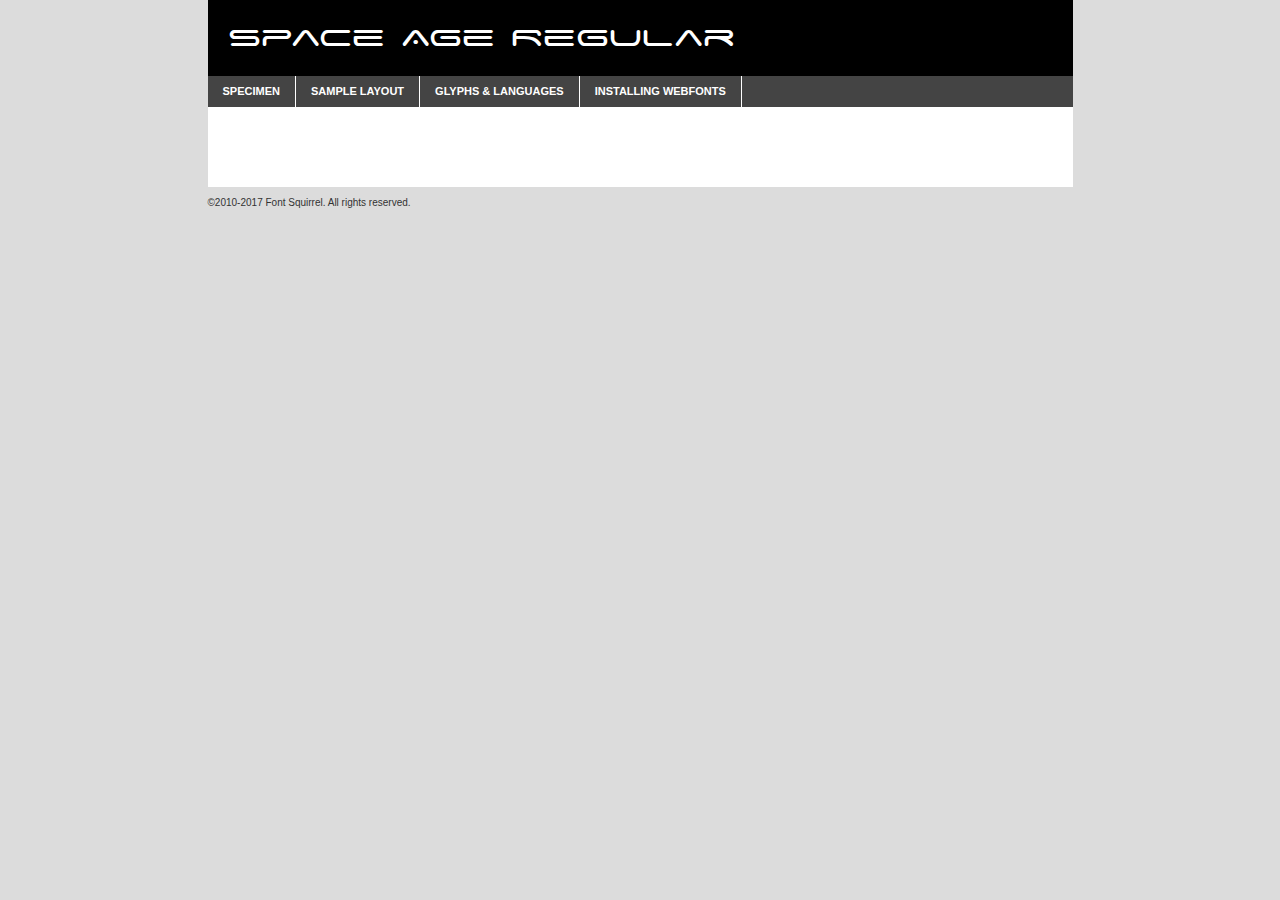
<file: css/fonts/space_age/space_age-demo.html>
<!DOCTYPE html PUBLIC "-//W3C//DTD XHTML 1.0 Transitional//EN"
	"http://www.w3.org/TR/xhtml1/DTD/xhtml1-transitional.dtd">

<html xmlns="http://www.w3.org/1999/xhtml" xml:lang="en" lang="en">
<head>
	<meta http-equiv="Content-Type" content="text/html; charset=utf-8" />
	<script src="http://ajax.googleapis.com/ajax/libs/jquery/1.7.2/jquery.min.js" type="text/javascript" charset="utf-8"></script>
	<script type="text/javascript">
	(function($){$.fn.easyTabs=function(option){var param=jQuery.extend({fadeSpeed:"fast",defaultContent:1,activeClass:'active'},option);$(this).each(function(){var thisId="#"+this.id;if(param.defaultContent==''){param.defaultContent=1;}
	if(typeof param.defaultContent=="number")
	{var defaultTab=$(thisId+" .tabs li:eq("+(param.defaultContent-1)+") a").attr('href').substr(1);}else{var defaultTab=param.defaultContent;}
	$(thisId+" .tabs li a").each(function(){var tabToHide=$(this).attr('href').substr(1);$("#"+tabToHide).addClass('easytabs-tab-content');});hideAll();changeContent(defaultTab);function hideAll(){$(thisId+" .easytabs-tab-content").hide();}
	function changeContent(tabId){hideAll();$(thisId+" .tabs li").removeClass(param.activeClass);$(thisId+" .tabs li a[href=#"+tabId+"]").closest('li').addClass(param.activeClass);if(param.fadeSpeed!="none")
	{$(thisId+" #"+tabId).fadeIn(param.fadeSpeed);}else{$(thisId+" #"+tabId).show();}}
	$(thisId+" .tabs li").click(function(){var tabId=$(this).find('a').attr('href').substr(1);changeContent(tabId);return false;});});}})(jQuery);
	</script>
	<link rel="stylesheet" href="specimen_files/specimen_stylesheet.css" type="text/css" charset="utf-8" />
	<link rel="stylesheet" href="stylesheet.css" type="text/css" charset="utf-8" />

	<style type="text/css">
					body{
				font-family: 'space_ageregular';
							}
		</style>

	<title>Space Age Regular Specimen</title>
	
	
	<script type="text/javascript" charset="utf-8">
		$(document).ready(function() {
			$('#container').easyTabs({defaultContent:1});
		});
	</script>
</head>

<body>
<div id="container">
	<div id="header">
		Space Age Regular	</div>
	<ul class="tabs">
		<li><a href="#specimen">Specimen</a></li>
		<li><a href="#layout">Sample Layout</a></li>
				<li><a href="#glyphs">Glyphs &amp; Languages</a></li>
		<li><a href="#installing">Installing Webfonts</a></li>
		
	</ul>
	
	<div id="main_content">

		
			<div id="specimen">
		
				<div class="section">
					<div class="grid12 firstcol">
						<div class="huge">AaBb</div>
					</div>
				</div>
		
				<div class="section">
					<div class="glyph_range">A&#x200B;B&#x200b;C&#x200b;D&#x200b;E&#x200b;F&#x200b;G&#x200b;H&#x200b;I&#x200b;J&#x200b;K&#x200b;L&#x200b;M&#x200b;N&#x200b;O&#x200b;P&#x200b;Q&#x200b;R&#x200b;S&#x200b;T&#x200b;U&#x200b;V&#x200b;W&#x200b;X&#x200b;Y&#x200b;Z&#x200b;a&#x200b;b&#x200b;c&#x200b;d&#x200b;e&#x200b;f&#x200b;g&#x200b;h&#x200b;i&#x200b;j&#x200b;k&#x200b;l&#x200b;m&#x200b;n&#x200b;o&#x200b;p&#x200b;q&#x200b;r&#x200b;s&#x200b;t&#x200b;u&#x200b;v&#x200b;w&#x200b;x&#x200b;y&#x200b;z&#x200b;1&#x200b;2&#x200b;3&#x200b;4&#x200b;5&#x200b;6&#x200b;7&#x200b;8&#x200b;9&#x200b;0&#x200b;&amp;&#x200b;.&#x200b;,&#x200b;?&#x200b;!&#x200b;&#64;&#x200b;(&#x200b;)&#x200b;#&#x200b;$&#x200b;%&#x200b;*&#x200b;+&#x200b;-&#x200b;=&#x200b;:&#x200b;;</div>
				</div>
				<div class="section">
					<div class="grid12 firstcol">
						<table class="sample_table">
							<tr><td>10</td><td class="size10">abcdefghijklmnopqrstuvwxyzABCDEFGHIJKLMNOPQRSTUVWXYZ0123456789abcdefghijklmnopqrstuvwxyzABCDEFGHIJKLMNOPQRSTUVWXYZ0123456789abcdefghijklmnopqrstuvwxyzABCDEFGHIJKLMNOPQRSTUVWXYZ</td></tr>
							<tr><td>11</td><td class="size11">abcdefghijklmnopqrstuvwxyzABCDEFGHIJKLMNOPQRSTUVWXYZ0123456789abcdefghijklmnopqrstuvwxyzABCDEFGHIJKLMNOPQRSTUVWXYZ0123456789abcdefghijklmnopqrstuvwxyzABCDEFGHIJKLMNOPQRSTUVWXYZ</td></tr>
							<tr><td>12</td><td class="size12">abcdefghijklmnopqrstuvwxyzABCDEFGHIJKLMNOPQRSTUVWXYZ0123456789abcdefghijklmnopqrstuvwxyzABCDEFGHIJKLMNOPQRSTUVWXYZ0123456789abcdefghijklmnopqrstuvwxyzABCDEFGHIJKLMNOPQRSTUVWXYZ</td></tr>
							<tr><td>13</td><td class="size13">abcdefghijklmnopqrstuvwxyzABCDEFGHIJKLMNOPQRSTUVWXYZ0123456789abcdefghijklmnopqrstuvwxyzABCDEFGHIJKLMNOPQRSTUVWXYZ0123456789abcdefghijklmnopqrstuvwxyzABCDEFGHIJKLMNOPQRSTUVWXYZ</td></tr>
							<tr><td>14</td><td class="size14">abcdefghijklmnopqrstuvwxyzABCDEFGHIJKLMNOPQRSTUVWXYZ0123456789abcdefghijklmnopqrstuvwxyzABCDEFGHIJKLMNOPQRSTUVWXYZ0123456789abcdefghijklmnopqrstuvwxyzABCDEFGHIJKLMNOPQRSTUVWXYZ</td></tr>
							<tr><td>16</td><td class="size16">abcdefghijklmnopqrstuvwxyzABCDEFGHIJKLMNOPQRSTUVWXYZ0123456789abcdefghijklmnopqrstuvwxyzABCDEFGHIJKLMNOPQRSTUVWXYZ</td></tr>
							<tr><td>18</td><td class="size18">abcdefghijklmnopqrstuvwxyzABCDEFGHIJKLMNOPQRSTUVWXYZ0123456789abcdefghijklmnopqrstuvwxyzABCDEFGHIJKLMNOPQRSTUVWXYZ</td></tr>
							<tr><td>20</td><td class="size20">abcdefghijklmnopqrstuvwxyzABCDEFGHIJKLMNOPQRSTUVWXYZ0123456789abcdefghijklmnopqrstuvwxyzABCDEFGHIJKLMNOPQRSTUVWXYZ</td></tr>
							<tr><td>24</td><td class="size24">abcdefghijklmnopqrstuvwxyzABCDEFGHIJKLMNOPQRSTUVWXYZ0123456789abcdefghijklmnopqrstuvwxyzABCDEFGHIJKLMNOPQRSTUVWXYZ</td></tr>
							<tr><td>30</td><td class="size30">abcdefghijklmnopqrstuvwxyzABCDEFGHIJKLMNOPQRSTUVWXYZ0123456789abcdefghijklmnopqrstuvwxyzABCDEFGHIJKLMNOPQRSTUVWXYZ</td></tr>
							<tr><td>36</td><td class="size36">abcdefghijklmnopqrstuvwxyzABCDEFGHIJKLMNOPQRSTUVWXYZ0123456789abcdefghijklmnopqrstuvwxyzABCDEFGHIJKLMNOPQRSTUVWXYZ</td></tr>
							<tr><td>48</td><td class="size48">abcdefghijklmnopqrstuvwxyzABCDEFGHIJKLMNOPQRSTUVWXYZ0123456789abcdefghijklmnopqrstuvwxyzABCDEFGHIJKLMNOPQRSTUVWXYZ</td></tr>
							<tr><td>60</td><td class="size60">abcdefghijklmnopqrstuvwxyzABCDEFGHIJKLMNOPQRSTUVWXYZ0123456789abcdefghijklmnopqrstuvwxyzABCDEFGHIJKLMNOPQRSTUVWXYZ</td></tr>
							<tr><td>72</td><td class="size72">abcdefghijklmnopqrstuvwxyzABCDEFGHIJKLMNOPQRSTUVWXYZ0123456789abcdefghijklmnopqrstuvwxyzABCDEFGHIJKLMNOPQRSTUVWXYZ</td></tr>
							<tr><td>90</td><td class="size90">abcdefghijklmnopqrstuvwxyzABCDEFGHIJKLMNOPQRSTUVWXYZ0123456789abcdefghijklmnopqrstuvwxyzABCDEFGHIJKLMNOPQRSTUVWXYZ</td></tr>
						</table>
				
					</div>
			
				</div>
		
		
		
								<div class="section" id="bodycomparison">


										<div id="xheight">
				<div class="fontbody">&#x25FC;&#x25FC;&#x25FC;&#x25FC;&#x25FC;&#x25FC;&#x25FC;&#x25FC;&#x25FC;&#x25FC;&#x25FC;&#x25FC;&#x25FC;&#x25FC;&#x25FC;&#x25FC;&#x25FC;&#x25FC;&#x25FC;&#x25FC;&#x25FC;&#x25FC;&#x25FC;&#x25FC;&#x25FC;&#x25FC;&#x25FC;&#x25FC;&#x25FC;&#x25FC;&#x25FC;&#x25FC;&#x25FC;&#x25FC;&#x25FC;&#x25FC;&#x25FC;&#x25FC;&#x25FC;&#x25FC;&#x25FC;&#x25FC;&#x25FC;&#x25FC;&#x25FC;&#x25FC;&#x25FC;&#x25FC;&#x25FC;&#x25FC;&#x25FC;&#x25FC;&#x25FC;&#x25FC;&#x25FC;&#x25FC;&#x25FC;&#x25FC;&#x25FC;&#x25FC;&#x25FC;&#x25FC;&#x25FC;&#x25FC;&#x25FC;&#x25FC;&#x25FC;&#x25FC;&#x25FC;&#x25FC;&#x25FC;&#x25FC;&#x25FC;&#x25FC;&#x25FC;&#x25FC;&#x25FC;&#x25FC;&#x25FC;&#x25FC;&#x25FC;&#x25FC;&#x25FC;&#x25FC;&#x25FC;&#x25FC;&#x25FC;&#x25FC;&#x25FC;&#x25FC;&#x25FC;&#x25FC;&#x25FC;&#x25FC;&#x25FC;&#x25FC;&#x25FC;&#x25FC;&#x25FC;body</div><div class="arialbody">body</div><div class="verdanabody">body</div><div class="georgiabody">body</div></div>
										<div class="fontbody" style="z-index:1">
											body<span>Space Age Regular</span>
										</div>
										<div class="arialbody" style="z-index:1">
											body<span>Arial</span>
										</div>
										<div class="verdanabody" style="z-index:1">
											body<span>Verdana</span>
										</div>
										<div class="georgiabody" style="z-index:1">
											body<span>Georgia</span>
										</div>



								</div>
		
		
				<div class="section psample psample_row1" id="">
					
					<div class="grid2 firstcol">
						<p class="size10"><span>10.</span>Aenean lacinia bibendum nulla sed consectetur. Fusce dapibus, tellus ac cursus commodo, tortor mauris condimentum nibh, ut fermentum massa justo sit amet risus. Nullam id dolor id nibh ultricies vehicula ut id elit. Cum sociis natoque penatibus et magnis dis parturient montes, nascetur ridiculus mus. Nulla vitae elit libero, a pharetra augue.</p>
			
					</div>
					<div class="grid3">
						<p class="size11"><span>11.</span>Aenean lacinia bibendum nulla sed consectetur. Fusce dapibus, tellus ac cursus commodo, tortor mauris condimentum nibh, ut fermentum massa justo sit amet risus. Nullam id dolor id nibh ultricies vehicula ut id elit. Cum sociis natoque penatibus et magnis dis parturient montes, nascetur ridiculus mus. Nulla vitae elit libero, a pharetra augue.</p>
			
					</div>
					<div class="grid3">
						<p class="size12"><span>12.</span>Aenean lacinia bibendum nulla sed consectetur. Fusce dapibus, tellus ac cursus commodo, tortor mauris condimentum nibh, ut fermentum massa justo sit amet risus. Nullam id dolor id nibh ultricies vehicula ut id elit. Cum sociis natoque penatibus et magnis dis parturient montes, nascetur ridiculus mus. Nulla vitae elit libero, a pharetra augue.</p>
			
					</div>
					<div class="grid4">
						<p class="size13"><span>13.</span>Aenean lacinia bibendum nulla sed consectetur. Fusce dapibus, tellus ac cursus commodo, tortor mauris condimentum nibh, ut fermentum massa justo sit amet risus. Nullam id dolor id nibh ultricies vehicula ut id elit. Cum sociis natoque penatibus et magnis dis parturient montes, nascetur ridiculus mus. Nulla vitae elit libero, a pharetra augue.</p>
			
					</div>
					<div class="white_blend"></div>
					
				</div>
				<div class="section psample psample_row2" id="">
					<div class="grid3 firstcol">
						<p class="size14"><span>14.</span>Aenean lacinia bibendum nulla sed consectetur. Fusce dapibus, tellus ac cursus commodo, tortor mauris condimentum nibh, ut fermentum massa justo sit amet risus. Nullam id dolor id nibh ultricies vehicula ut id elit. Cum sociis natoque penatibus et magnis dis parturient montes, nascetur ridiculus mus. Nulla vitae elit libero, a pharetra augue.</p>
			
					</div>
					<div class="grid4">
						<p class="size16"><span>16.</span>Aenean lacinia bibendum nulla sed consectetur. Fusce dapibus, tellus ac cursus commodo, tortor mauris condimentum nibh, ut fermentum massa justo sit amet risus. Nullam id dolor id nibh ultricies vehicula ut id elit. Cum sociis natoque penatibus et magnis dis parturient montes, nascetur ridiculus mus. Nulla vitae elit libero, a pharetra augue.</p>
			
					</div>
					<div class="grid5">
						<p class="size18"><span>18.</span>Aenean lacinia bibendum nulla sed consectetur. Fusce dapibus, tellus ac cursus commodo, tortor mauris condimentum nibh, ut fermentum massa justo sit amet risus. Nullam id dolor id nibh ultricies vehicula ut id elit. Cum sociis natoque penatibus et magnis dis parturient montes, nascetur ridiculus mus. Nulla vitae elit libero, a pharetra augue.</p>
			
					</div>

					<div class="white_blend"></div>

				</div>
				
				<div class="section psample psample_row3" id="">
					<div class="grid5 firstcol">
						<p class="size20"><span>20.</span>Aenean lacinia bibendum nulla sed consectetur. Fusce dapibus, tellus ac cursus commodo, tortor mauris condimentum nibh, ut fermentum massa justo sit amet risus. Nullam id dolor id nibh ultricies vehicula ut id elit. Cum sociis natoque penatibus et magnis dis parturient montes, nascetur ridiculus mus. Nulla vitae elit libero, a pharetra augue.</p>
					</div>
					<div class="grid7">
						<p class="size24"><span>24.</span>Aenean lacinia bibendum nulla sed consectetur. Fusce dapibus, tellus ac cursus commodo, tortor mauris condimentum nibh, ut fermentum massa justo sit amet risus. Nullam id dolor id nibh ultricies vehicula ut id elit. Cum sociis natoque penatibus et magnis dis parturient montes, nascetur ridiculus mus. Nulla vitae elit libero, a pharetra augue.</p>
					</div>
					
					<div class="white_blend"></div>
					
				</div>
				
				<div class="section psample psample_row4" id="">
					<div class="grid12 firstcol">
						<p class="size30"><span>30.</span>Aenean lacinia bibendum nulla sed consectetur. Fusce dapibus, tellus ac cursus commodo, tortor mauris condimentum nibh, ut fermentum massa justo sit amet risus. Nullam id dolor id nibh ultricies vehicula ut id elit. Cum sociis natoque penatibus et magnis dis parturient montes, nascetur ridiculus mus. Nulla vitae elit libero, a pharetra augue.</p>
					</div>
					<div class="white_blend"></div>
					
				</div>
				
				
				
				<div class="section psample psample_row1 fullreverse">
					<div class="grid2 firstcol">
						<p class="size10"><span>10.</span>Aenean lacinia bibendum nulla sed consectetur. Fusce dapibus, tellus ac cursus commodo, tortor mauris condimentum nibh, ut fermentum massa justo sit amet risus. Nullam id dolor id nibh ultricies vehicula ut id elit. Cum sociis natoque penatibus et magnis dis parturient montes, nascetur ridiculus mus. Nulla vitae elit libero, a pharetra augue.</p>
			
					</div>
					<div class="grid3">
						<p class="size11"><span>11.</span>Aenean lacinia bibendum nulla sed consectetur. Fusce dapibus, tellus ac cursus commodo, tortor mauris condimentum nibh, ut fermentum massa justo sit amet risus. Nullam id dolor id nibh ultricies vehicula ut id elit. Cum sociis natoque penatibus et magnis dis parturient montes, nascetur ridiculus mus. Nulla vitae elit libero, a pharetra augue.</p>
			
					</div>
					<div class="grid3">
						<p class="size12"><span>12.</span>Aenean lacinia bibendum nulla sed consectetur. Fusce dapibus, tellus ac cursus commodo, tortor mauris condimentum nibh, ut fermentum massa justo sit amet risus. Nullam id dolor id nibh ultricies vehicula ut id elit. Cum sociis natoque penatibus et magnis dis parturient montes, nascetur ridiculus mus. Nulla vitae elit libero, a pharetra augue.</p>
			
					</div>
					<div class="grid4">
						<p class="size13"><span>13.</span>Aenean lacinia bibendum nulla sed consectetur. Fusce dapibus, tellus ac cursus commodo, tortor mauris condimentum nibh, ut fermentum massa justo sit amet risus. Nullam id dolor id nibh ultricies vehicula ut id elit. Cum sociis natoque penatibus et magnis dis parturient montes, nascetur ridiculus mus. Nulla vitae elit libero, a pharetra augue.</p>
			
					</div>
					<div class="black_blend"></div>
					
				</div>
				
				<div class="section psample psample_row2 fullreverse">
					<div class="grid3 firstcol">
						<p class="size14"><span>14.</span>Aenean lacinia bibendum nulla sed consectetur. Fusce dapibus, tellus ac cursus commodo, tortor mauris condimentum nibh, ut fermentum massa justo sit amet risus. Nullam id dolor id nibh ultricies vehicula ut id elit. Cum sociis natoque penatibus et magnis dis parturient montes, nascetur ridiculus mus. Nulla vitae elit libero, a pharetra augue.</p>
			
					</div>
					<div class="grid4">
						<p class="size16"><span>16.</span>Aenean lacinia bibendum nulla sed consectetur. Fusce dapibus, tellus ac cursus commodo, tortor mauris condimentum nibh, ut fermentum massa justo sit amet risus. Nullam id dolor id nibh ultricies vehicula ut id elit. Cum sociis natoque penatibus et magnis dis parturient montes, nascetur ridiculus mus. Nulla vitae elit libero, a pharetra augue.</p>
			
					</div>
					<div class="grid5">
						<p class="size18"><span>18.</span>Aenean lacinia bibendum nulla sed consectetur. Fusce dapibus, tellus ac cursus commodo, tortor mauris condimentum nibh, ut fermentum massa justo sit amet risus. Nullam id dolor id nibh ultricies vehicula ut id elit. Cum sociis natoque penatibus et magnis dis parturient montes, nascetur ridiculus mus. Nulla vitae elit libero, a pharetra augue.</p>
			
					</div>
					<div class="black_blend"></div>

				</div>
				
				<div class="section psample fullreverse psample_row3" id="">
					<div class="grid5 firstcol">
						<p class="size20"><span>20.</span>Aenean lacinia bibendum nulla sed consectetur. Fusce dapibus, tellus ac cursus commodo, tortor mauris condimentum nibh, ut fermentum massa justo sit amet risus. Nullam id dolor id nibh ultricies vehicula ut id elit. Cum sociis natoque penatibus et magnis dis parturient montes, nascetur ridiculus mus. Nulla vitae elit libero, a pharetra augue.</p>
					</div>
					<div class="grid7">
						<p class="size24"><span>24.</span>Aenean lacinia bibendum nulla sed consectetur. Fusce dapibus, tellus ac cursus commodo, tortor mauris condimentum nibh, ut fermentum massa justo sit amet risus. Nullam id dolor id nibh ultricies vehicula ut id elit. Cum sociis natoque penatibus et magnis dis parturient montes, nascetur ridiculus mus. Nulla vitae elit libero, a pharetra augue.</p>
					</div>
					
					<div class="black_blend"></div>
					
				</div>
				
				<div class="section psample fullreverse psample_row4" id="" style="border-bottom: 20px #000 solid;">
					<div class="grid12 firstcol">
						<p class="size30"><span>30.</span>Aenean lacinia bibendum nulla sed consectetur. Fusce dapibus, tellus ac cursus commodo, tortor mauris condimentum nibh, ut fermentum massa justo sit amet risus. Nullam id dolor id nibh ultricies vehicula ut id elit. Cum sociis natoque penatibus et magnis dis parturient montes, nascetur ridiculus mus. Nulla vitae elit libero, a pharetra augue.</p>
					</div>
					<div class="black_blend"></div>
					
				</div>
				
				
				
				
			</div>
			
			<div id="layout">
				
				<div class="section">
					
					<div class="grid12 firstcol">
						<h1>Lorem Ipsum Dolor</h1>
						<h2>Etiam porta sem malesuada magna mollis euismod</h2>
						
						<p class="byline">By <a href="#link">Aenean Lacinia</a></p>
					</div>
				</div>
				<div class="section">
					<div class="grid8 firstcol">
						<p class="large">Donec sed odio dui. Morbi leo risus, porta ac consectetur ac, vestibulum at eros. Fusce dapibus, tellus ac cursus commodo, tortor mauris condimentum nibh, ut fermentum massa justo sit amet risus. </p>

						
						<h3>Pellentesque ornare sem</h3>

						<p>Maecenas sed diam eget risus varius blandit sit amet non magna. Maecenas faucibus mollis interdum. Donec ullamcorper nulla non metus auctor fringilla. Nullam id dolor id nibh ultricies vehicula ut id elit. Nullam id dolor id nibh ultricies vehicula ut id elit. </p>

						<p>Aenean eu leo quam. Pellentesque ornare sem lacinia quam venenatis vestibulum. Lorem ipsum dolor sit amet, consectetur adipiscing elit. Cum sociis natoque penatibus et magnis dis parturient montes, nascetur ridiculus mus. </p>

						<p>Nulla vitae elit libero, a pharetra augue. Praesent commodo cursus magna, vel scelerisque nisl consectetur et. Aenean lacinia bibendum nulla sed consectetur. </p>

						<p>Nullam quis risus eget urna mollis ornare vel eu leo. Nullam quis risus eget urna mollis ornare vel eu leo. Maecenas sed diam eget risus varius blandit sit amet non magna. Donec ullamcorper nulla non metus auctor fringilla. </p>

						<h3>Cras mattis consectetur</h3>

						<p>Aenean eu leo quam. Pellentesque ornare sem lacinia quam venenatis vestibulum. Aenean lacinia bibendum nulla sed consectetur. Integer posuere erat a ante venenatis dapibus posuere velit aliquet. Cras mattis consectetur purus sit amet fermentum. </p>

						<p>Nullam id dolor id nibh ultricies vehicula ut id elit. Nullam quis risus eget urna mollis ornare vel eu leo. Cras mattis consectetur purus sit amet fermentum.</p>
					</div>
					
					<div class="grid4 sidebar">
						
						<div class="box reverse">
							<p class="last">Nullam quis risus eget urna mollis ornare vel eu leo. Donec ullamcorper nulla non metus auctor fringilla. Cras mattis consectetur purus sit amet fermentum. Sed posuere consectetur est at lobortis. Lorem ipsum dolor sit amet, consectetur adipiscing elit. </p>
						</div>
						
						<p class="caption">Maecenas sed diam eget risus varius.</p>

						<p>Vestibulum id ligula porta felis euismod semper. Integer posuere erat a ante venenatis dapibus posuere velit aliquet. Vestibulum id ligula porta felis euismod semper. Sed posuere consectetur est at lobortis. Maecenas sed diam eget risus varius blandit sit amet non magna. Fusce dapibus, tellus ac cursus commodo, tortor mauris condimentum nibh, ut fermentum massa justo sit amet risus. </p>

					

						<p>Duis mollis, est non commodo luctus, nisi erat porttitor ligula, eget lacinia odio sem nec elit. Aenean lacinia bibendum nulla sed consectetur. Vivamus sagittis lacus vel augue laoreet rutrum faucibus dolor auctor. Aenean lacinia bibendum nulla sed consectetur. Nullam quis risus eget urna mollis ornare vel eu leo. </p>

						<p>Praesent commodo cursus magna, vel scelerisque nisl consectetur et. Donec ullamcorper nulla non metus auctor fringilla. Maecenas faucibus mollis interdum. Fusce dapibus, tellus ac cursus commodo, tortor mauris condimentum nibh, ut fermentum massa justo sit amet risus. </p>

					</div>
				</div>
				
			</div>


			



		<div id="glyphs">
			<div class="section">
				<div class="grid12 firstcol">
			
				<h1>Language Support</h1>
				<p>The subset of Space Age Regular in this kit supports the following languages:<br />
			
					Albanian, Basque, Breton, Chamorro, Danish, Dutch, English, Faroese, Finnish, French, Frisian, Galician, German, Icelandic, Italian, Malagasy, Norwegian, Portuguese, Spanish, Alsatian, Aragonese, Arapaho, Arrernte, Asturian, Aymara, Bislama, Cebuano, Corsican, Fijian, French_creole, Genoese, Gilbertese, Greenlandic, Haitian_creole, Hiligaynon, Hmong, Hopi, Ibanag, Iloko_ilokano, Indonesian, Interglossa_glosa, Interlingua, Irish_gaelic, Jerriais, Lojban, Lombard, Luxembourgeois, Manx, Mohawk, Norfolk_pitcairnese, Occitan, Oromo, Pangasinan, Papiamento, Piedmontese, Potawatomi, Rhaeto-romance, Romansh, Rotokas, Sami_lule, Samoan, Sardinian, Scots_gaelic, Seychelles_creole, Shona, Sicilian, Somali, Southern_ndebele, Swahili, Swati_swazi, Tagalog_filipino_pilipino, Tetum, Tok_pisin, Uyghur_latinized, Volapuk, Walloon, Warlpiri, Xhosa, Yapese, Zulu, Latinbasic, Ubasic, Demo				</p>
				<h1>Glyph Chart</h1>
				<p>The subset of Space Age Regular in this kit includes all the glyphs listed below. Unicode entities are included above each glyph to help you insert individual characters into your layout.</p>
				<div id="glyph_chart">
			
																				 <div><p>&amp;#13;</p>&#13;</div>
																				 <div><p>&amp;#32;</p>&#32;</div>
																				 <div><p>&amp;#33;</p>&#33;</div>
																				 <div><p>&amp;#34;</p>&#34;</div>
																				 <div><p>&amp;#35;</p>&#35;</div>
																				 <div><p>&amp;#36;</p>&#36;</div>
																				 <div><p>&amp;#37;</p>&#37;</div>
																				 <div><p>&amp;#38;</p>&#38;</div>
																				 <div><p>&amp;#39;</p>&#39;</div>
																				 <div><p>&amp;#40;</p>&#40;</div>
																				 <div><p>&amp;#41;</p>&#41;</div>
																				 <div><p>&amp;#42;</p>&#42;</div>
																				 <div><p>&amp;#43;</p>&#43;</div>
																				 <div><p>&amp;#44;</p>&#44;</div>
																				 <div><p>&amp;#45;</p>&#45;</div>
																				 <div><p>&amp;#46;</p>&#46;</div>
																				 <div><p>&amp;#47;</p>&#47;</div>
																				 <div><p>&amp;#48;</p>&#48;</div>
																				 <div><p>&amp;#49;</p>&#49;</div>
																				 <div><p>&amp;#50;</p>&#50;</div>
																				 <div><p>&amp;#51;</p>&#51;</div>
																				 <div><p>&amp;#52;</p>&#52;</div>
																				 <div><p>&amp;#53;</p>&#53;</div>
																				 <div><p>&amp;#54;</p>&#54;</div>
																				 <div><p>&amp;#55;</p>&#55;</div>
																				 <div><p>&amp;#56;</p>&#56;</div>
																				 <div><p>&amp;#57;</p>&#57;</div>
																				 <div><p>&amp;#58;</p>&#58;</div>
																				 <div><p>&amp;#59;</p>&#59;</div>
																				 <div><p>&amp;#60;</p>&#60;</div>
																				 <div><p>&amp;#61;</p>&#61;</div>
																				 <div><p>&amp;#62;</p>&#62;</div>
																				 <div><p>&amp;#63;</p>&#63;</div>
																				 <div><p>&amp;#64;</p>&#64;</div>
																				 <div><p>&amp;#65;</p>&#65;</div>
																				 <div><p>&amp;#66;</p>&#66;</div>
																				 <div><p>&amp;#67;</p>&#67;</div>
																				 <div><p>&amp;#68;</p>&#68;</div>
																				 <div><p>&amp;#69;</p>&#69;</div>
																				 <div><p>&amp;#70;</p>&#70;</div>
																				 <div><p>&amp;#71;</p>&#71;</div>
																				 <div><p>&amp;#72;</p>&#72;</div>
																				 <div><p>&amp;#73;</p>&#73;</div>
																				 <div><p>&amp;#74;</p>&#74;</div>
																				 <div><p>&amp;#75;</p>&#75;</div>
																				 <div><p>&amp;#76;</p>&#76;</div>
																				 <div><p>&amp;#77;</p>&#77;</div>
																				 <div><p>&amp;#78;</p>&#78;</div>
																				 <div><p>&amp;#79;</p>&#79;</div>
																				 <div><p>&amp;#80;</p>&#80;</div>
																				 <div><p>&amp;#81;</p>&#81;</div>
																				 <div><p>&amp;#82;</p>&#82;</div>
																				 <div><p>&amp;#83;</p>&#83;</div>
																				 <div><p>&amp;#84;</p>&#84;</div>
																				 <div><p>&amp;#85;</p>&#85;</div>
																				 <div><p>&amp;#86;</p>&#86;</div>
																				 <div><p>&amp;#87;</p>&#87;</div>
																				 <div><p>&amp;#88;</p>&#88;</div>
																				 <div><p>&amp;#89;</p>&#89;</div>
																				 <div><p>&amp;#90;</p>&#90;</div>
																				 <div><p>&amp;#91;</p>&#91;</div>
																				 <div><p>&amp;#92;</p>&#92;</div>
																				 <div><p>&amp;#93;</p>&#93;</div>
																				 <div><p>&amp;#94;</p>&#94;</div>
																				 <div><p>&amp;#95;</p>&#95;</div>
																				 <div><p>&amp;#96;</p>&#96;</div>
																				 <div><p>&amp;#97;</p>&#97;</div>
																				 <div><p>&amp;#98;</p>&#98;</div>
																				 <div><p>&amp;#99;</p>&#99;</div>
																				 <div><p>&amp;#100;</p>&#100;</div>
																				 <div><p>&amp;#101;</p>&#101;</div>
																				 <div><p>&amp;#102;</p>&#102;</div>
																				 <div><p>&amp;#103;</p>&#103;</div>
																				 <div><p>&amp;#104;</p>&#104;</div>
																				 <div><p>&amp;#105;</p>&#105;</div>
																				 <div><p>&amp;#106;</p>&#106;</div>
																				 <div><p>&amp;#107;</p>&#107;</div>
																				 <div><p>&amp;#108;</p>&#108;</div>
																				 <div><p>&amp;#109;</p>&#109;</div>
																				 <div><p>&amp;#110;</p>&#110;</div>
																				 <div><p>&amp;#111;</p>&#111;</div>
																				 <div><p>&amp;#112;</p>&#112;</div>
																				 <div><p>&amp;#113;</p>&#113;</div>
																				 <div><p>&amp;#114;</p>&#114;</div>
																				 <div><p>&amp;#115;</p>&#115;</div>
																				 <div><p>&amp;#116;</p>&#116;</div>
																				 <div><p>&amp;#117;</p>&#117;</div>
																				 <div><p>&amp;#118;</p>&#118;</div>
																				 <div><p>&amp;#119;</p>&#119;</div>
																				 <div><p>&amp;#120;</p>&#120;</div>
																				 <div><p>&amp;#121;</p>&#121;</div>
																				 <div><p>&amp;#122;</p>&#122;</div>
																				 <div><p>&amp;#123;</p>&#123;</div>
																				 <div><p>&amp;#124;</p>&#124;</div>
																				 <div><p>&amp;#125;</p>&#125;</div>
																				 <div><p>&amp;#126;</p>&#126;</div>
																				 <div><p>&amp;#160;</p>&#160;</div>
																				 <div><p>&amp;#161;</p>&#161;</div>
																				 <div><p>&amp;#162;</p>&#162;</div>
																				 <div><p>&amp;#163;</p>&#163;</div>
																				 <div><p>&amp;#164;</p>&#164;</div>
																				 <div><p>&amp;#165;</p>&#165;</div>
																				 <div><p>&amp;#168;</p>&#168;</div>
																				 <div><p>&amp;#169;</p>&#169;</div>
																				 <div><p>&amp;#171;</p>&#171;</div>
																				 <div><p>&amp;#172;</p>&#172;</div>
																				 <div><p>&amp;#173;</p>&#173;</div>
																				 <div><p>&amp;#174;</p>&#174;</div>
																				 <div><p>&amp;#180;</p>&#180;</div>
																				 <div><p>&amp;#182;</p>&#182;</div>
																				 <div><p>&amp;#187;</p>&#187;</div>
																				 <div><p>&amp;#191;</p>&#191;</div>
																				 <div><p>&amp;#192;</p>&#192;</div>
																				 <div><p>&amp;#193;</p>&#193;</div>
																				 <div><p>&amp;#194;</p>&#194;</div>
																				 <div><p>&amp;#195;</p>&#195;</div>
																				 <div><p>&amp;#196;</p>&#196;</div>
																				 <div><p>&amp;#197;</p>&#197;</div>
																				 <div><p>&amp;#198;</p>&#198;</div>
																				 <div><p>&amp;#199;</p>&#199;</div>
																				 <div><p>&amp;#200;</p>&#200;</div>
																				 <div><p>&amp;#201;</p>&#201;</div>
																				 <div><p>&amp;#202;</p>&#202;</div>
																				 <div><p>&amp;#203;</p>&#203;</div>
																				 <div><p>&amp;#204;</p>&#204;</div>
																				 <div><p>&amp;#205;</p>&#205;</div>
																				 <div><p>&amp;#206;</p>&#206;</div>
																				 <div><p>&amp;#207;</p>&#207;</div>
																				 <div><p>&amp;#208;</p>&#208;</div>
																				 <div><p>&amp;#209;</p>&#209;</div>
																				 <div><p>&amp;#210;</p>&#210;</div>
																				 <div><p>&amp;#211;</p>&#211;</div>
																				 <div><p>&amp;#212;</p>&#212;</div>
																				 <div><p>&amp;#213;</p>&#213;</div>
																				 <div><p>&amp;#214;</p>&#214;</div>
																				 <div><p>&amp;#216;</p>&#216;</div>
																				 <div><p>&amp;#217;</p>&#217;</div>
																				 <div><p>&amp;#218;</p>&#218;</div>
																				 <div><p>&amp;#219;</p>&#219;</div>
																				 <div><p>&amp;#220;</p>&#220;</div>
																				 <div><p>&amp;#221;</p>&#221;</div>
																				 <div><p>&amp;#222;</p>&#222;</div>
																				 <div><p>&amp;#223;</p>&#223;</div>
																				 <div><p>&amp;#224;</p>&#224;</div>
																				 <div><p>&amp;#225;</p>&#225;</div>
																				 <div><p>&amp;#226;</p>&#226;</div>
																				 <div><p>&amp;#227;</p>&#227;</div>
																				 <div><p>&amp;#228;</p>&#228;</div>
																				 <div><p>&amp;#229;</p>&#229;</div>
																				 <div><p>&amp;#230;</p>&#230;</div>
																				 <div><p>&amp;#231;</p>&#231;</div>
																				 <div><p>&amp;#232;</p>&#232;</div>
																				 <div><p>&amp;#233;</p>&#233;</div>
																				 <div><p>&amp;#234;</p>&#234;</div>
																				 <div><p>&amp;#235;</p>&#235;</div>
																				 <div><p>&amp;#236;</p>&#236;</div>
																				 <div><p>&amp;#237;</p>&#237;</div>
																				 <div><p>&amp;#238;</p>&#238;</div>
																				 <div><p>&amp;#239;</p>&#239;</div>
																				 <div><p>&amp;#240;</p>&#240;</div>
																				 <div><p>&amp;#241;</p>&#241;</div>
																				 <div><p>&amp;#242;</p>&#242;</div>
																				 <div><p>&amp;#243;</p>&#243;</div>
																				 <div><p>&amp;#244;</p>&#244;</div>
																				 <div><p>&amp;#245;</p>&#245;</div>
																				 <div><p>&amp;#246;</p>&#246;</div>
																				 <div><p>&amp;#248;</p>&#248;</div>
																				 <div><p>&amp;#249;</p>&#249;</div>
																				 <div><p>&amp;#250;</p>&#250;</div>
																				 <div><p>&amp;#251;</p>&#251;</div>
																				 <div><p>&amp;#252;</p>&#252;</div>
																				 <div><p>&amp;#253;</p>&#253;</div>
																				 <div><p>&amp;#254;</p>&#254;</div>
																				 <div><p>&amp;#255;</p>&#255;</div>
																				 <div><p>&amp;#338;</p>&#338;</div>
																				 <div><p>&amp;#339;</p>&#339;</div>
																				 <div><p>&amp;#376;</p>&#376;</div>
																				 <div><p>&amp;#710;</p>&#710;</div>
																				 <div><p>&amp;#732;</p>&#732;</div>
																				 <div><p>&amp;#8192;</p>&#8192;</div>
																				 <div><p>&amp;#8193;</p>&#8193;</div>
																				 <div><p>&amp;#8194;</p>&#8194;</div>
																				 <div><p>&amp;#8195;</p>&#8195;</div>
																				 <div><p>&amp;#8196;</p>&#8196;</div>
																				 <div><p>&amp;#8197;</p>&#8197;</div>
																				 <div><p>&amp;#8198;</p>&#8198;</div>
																				 <div><p>&amp;#8199;</p>&#8199;</div>
																				 <div><p>&amp;#8200;</p>&#8200;</div>
																				 <div><p>&amp;#8201;</p>&#8201;</div>
																				 <div><p>&amp;#8202;</p>&#8202;</div>
																				 <div><p>&amp;#8208;</p>&#8208;</div>
																				 <div><p>&amp;#8209;</p>&#8209;</div>
																				 <div><p>&amp;#8210;</p>&#8210;</div>
																				 <div><p>&amp;#8211;</p>&#8211;</div>
																				 <div><p>&amp;#8212;</p>&#8212;</div>
																				 <div><p>&amp;#8216;</p>&#8216;</div>
																				 <div><p>&amp;#8217;</p>&#8217;</div>
																				 <div><p>&amp;#8218;</p>&#8218;</div>
																				 <div><p>&amp;#8220;</p>&#8220;</div>
																				 <div><p>&amp;#8221;</p>&#8221;</div>
																				 <div><p>&amp;#8222;</p>&#8222;</div>
																				 <div><p>&amp;#8226;</p>&#8226;</div>
																				 <div><p>&amp;#8230;</p>&#8230;</div>
																				 <div><p>&amp;#8239;</p>&#8239;</div>
																				 <div><p>&amp;#8249;</p>&#8249;</div>
																				 <div><p>&amp;#8250;</p>&#8250;</div>
																				 <div><p>&amp;#8287;</p>&#8287;</div>
																				 <div><p>&amp;#8364;</p>&#8364;</div>
																				 <div><p>&amp;#8482;</p>&#8482;</div>
																				 <div><p>&amp;#9724;</p>&#9724;</div>
																																						</div>	
				</div>
		
		
			</div>
		</div>
		
		
		<div id="specs">
			
		</div>
	
		<div id="installing">
			<div class="section">
				<div class="grid7 firstcol">
					<h1>Installing Webfonts</h1>
					
					<p>Webfonts are supported by all major browser platforms but not all in the same way. There are currently four different font formats that must be included in order to target all browsers. This includes TTF, WOFF, EOT and SVG.</p>
					
					<h2>1. Upload your webfonts</h2>
					<p>You must upload your webfont kit to your website. They should be in or near the same directory as your CSS files.</p>
					
					<h2>2. Include the webfont stylesheet</h2>
					<p>A special CSS @font-face declaration helps the various browsers select the appropriate font it needs without causing you a bunch of headaches. Learn more about this syntax by reading the <a href="https://www.fontspring.com/blog/further-hardening-of-the-bulletproof-syntax">Fontspring blog post</a> about it. The code for it is as follows:</p>


<code>
@font-face{ 
	font-family: 'MyWebFont';
	src: url('WebFont.eot');
	src: url('WebFont.eot?#iefix') format('embedded-opentype'),
	     url('WebFont.woff') format('woff'),
	     url('WebFont.ttf') format('truetype'),
	     url('WebFont.svg#webfont') format('svg');
}
</code>

	<p>We've already gone ahead and generated the code for you. All you have to do is link to the stylesheet in your HTML, like this:</p>
	<code>&lt;link rel=&quot;stylesheet&quot; href=&quot;stylesheet.css&quot; type=&quot;text/css&quot; charset=&quot;utf-8&quot; /&gt;</code>

					<h2>3. Modify your own stylesheet</h2>
					<p>To take advantage of your new fonts, you must tell your stylesheet to use them. Look at the original @font-face declaration above and find the property called "font-family." The name linked there will be what you use to reference the font. Prepend that webfont name to the font stack in the "font-family" property, inside the selector you want to change. For example:</p>
<code>p { font-family: 'WebFont', Arial, sans-serif; }</code>

<h2>4. Test</h2>
<p>Getting webfonts to work cross-browser <em>can</em> be tricky. Use the information in the sidebar to help you if you find that fonts aren't loading in a particular browser.</p>
				</div>
				
				<div class="grid5 sidebar">
					<div class="box">
						<h2>Troubleshooting<br />Font-Face Problems</h2>
						<p>Having trouble getting your webfonts to load in your new website? Here are some tips to sort out what might be the problem.</p>

						<h3>Fonts not showing in any browser</h3>

						<p>This sounds like you need to work on the plumbing. You either did not upload the fonts to the correct directory, or you did not link the fonts properly in the CSS. If you've confirmed that all this is correct and you still have a problem, take a look at your .htaccess file and see if requests are getting intercepted.</p>

						<h3>Fonts not loading in iPhone or iPad</h3>

						<p>The most common problem here is that you are serving the fonts from an IIS server. IIS refuses to serve files that have unknown MIME types. If that is the case, you must set the MIME type for SVG to "image/svg+xml" in the server settings. Follow these instructions from Microsoft if you need help.</p>

						<h3>Fonts not loading in Firefox</h3>

						<p>The primary reason for this failure? You are still using a version Firefox older than 3.5. So upgrade already! If that isn't it, then you are very likely serving fonts from a different domain. Firefox requires that all font assets be served from the same domain. Lastly it is possible that you need to add WOFF to your list of MIME types (if you are serving via IIS.)</p>

						<h3>Fonts not loading in IE</h3>

						<p>Are you looking at Internet Explorer on an actual Windows machine or are you cheating by using a service like Adobe BrowserLab? Many of these screenshot services do not render @font-face for IE. Best to test it on a real machine.</p>

						<h3>Fonts not loading in IE9</h3>

						<p>IE9, like Firefox, requires that fonts be served from the same domain as the website. Make sure that is the case.</p>
					</div>
				</div>
			</div>
			
		</div>
	
	</div>
	<div id="footer">
		<p>&copy;2010-2017 Font Squirrel. All rights reserved.</p>
	</div>
</div>
</body>
</html>
</file>
<file: css/style.css>
body {
	background-image: url(star_bkg2.jpg);
	background-color: black;

	/*background-color: black; 
	background-image: src(images/star_bkg.jpg); background-repeat: repeat-x">
	background-color: black; background-image: src(images/star_bkg.jpg);
	background-repeat: repeat-x;*/
}

@font-face {
    font-family: 'space_ageregular';
    src: url('space_age-webfont.woff2') format('woff2'),
         url('space_age-webfont.woff') format('woff');
    font-weight: normal;
    font-style: normal;

}

@font-face {
    font-family: 'led_board_reversedregular';
    src: url('ledbdrev-webfont.woff2') format('woff2'),
         url('ledbdrev-webfont.woff') format('woff');
    font-weight: normal;
    font-style: normal;

}

@font-face {
    font-family: 'caviar_dreamsbold';
    src: url('caviardreams_bold-webfont.woff2') format('woff2'),
         url('caviardreams_bold-webfont.woff') format('woff');
    font-weight: normal;
    font-style: normal;

}

h1 {
	text-align: center;
    font-family: 'space_ageregular', regular;
	font-weight:bold;
	font-style:normal;
	font-size: 500%;	
	color: white;
}

div {
	text-align: center;
	color: red;
	background-color: silver;
    font-family: 'led_board_reversedregular', regular;
	font-weight:bold;
	font-style:normal;
	margin-left: 25%;
	margin-right: 25%;
	margin-bottom: 5%;
	border-style: dotted;
}

table {
	font-family: 'caviar_dreamsbold', regular;
	font-weight:normal;
	font-style:normal;
	margin-left: 5%;
	margin-right: 5%;
	text-align: right;
	margin-bottom: 10%;
	font-size: 110%;
	color: turquoise;
	background-color: black;
	border-style: dotted;
	border-color: white;
	border-collapse: separate;
	border-spacing: 30px 50px;
}

h3 {
	text-align: center;
	font-size: 200%;
	color: lime;
}

th {
	text-align: left;
	font-style: oblique;
	font-size: 125%;
	color: lawngreen;
}
</file>
<file: css/fonts/space_age/stylesheet.css>
/*! Generated by Font Squirrel (https://www.fontsquirrel.com) on November 5, 2019 */



@font-face {
    font-family: 'space_ageregular';
    src: url('space_age-webfont.woff2') format('woff2'),
         url('space_age-webfont.woff') format('woff');
    font-weight: normal;
    font-style: normal;

}
</file>
<file: css/fonts/led_board/stylesheet.css>
/*! Generated by Font Squirrel (https://www.fontsquirrel.com) on November 5, 2019 */



@font-face {
    font-family: 'led_board_reversedregular';
    src: url('ledbdrev-webfont.woff2') format('woff2'),
         url('ledbdrev-webfont.woff') format('woff');
    font-weight: normal;
    font-style: normal;

}
</file>
<file: css/fonts/caviar_dreams/stylesheet.css>
/*! Generated by Font Squirrel (https://www.fontsquirrel.com) on November 5, 2019 */



@font-face {
    font-family: 'caviar_dreamsbold';
    src: url('caviardreams_bold-webfont.woff2') format('woff2'),
         url('caviardreams_bold-webfont.woff') format('woff');
    font-weight: normal;
    font-style: normal;

}
</file>
<file: css/fonts/caviar_dreams/specimen_files/specimen_stylesheet.css>
@import url('grid_12-825-55-15.css');

/*  
	CSS Reset by Eric Meyer - Released under Public Domain
    http://meyerweb.com/eric/tools/css/reset/
*/
html, body, div, span, applet, object, iframe,
h1, h2, h3, h4, h5, h6, p, blockquote, pre,
a, abbr, acronym, address, big, cite, code,
del, dfn, em, font, img, ins, kbd, q, s, samp,
small, strike, strong, sub, sup, tt, var,
b, u, i, center, dl, dt, dd, ol, ul, li,
fieldset, form, label, legend, table, 
caption, tbody, tfoot, thead, tr, th, td 
                  {margin: 0;padding: 0;border: 0;outline: 0;
                  font-size: 100%;vertical-align: baseline;
                  background: transparent;}
body              {line-height: 1;}
ol, ul            {list-style: none;}
blockquote, q     {quotes: none;}
blockquote:before, blockquote:after,
q:before, q:after {content: '';	content: none;}
:focus            {outline: 0;}
ins               {text-decoration: none;}
del               {text-decoration: line-through;}
table             {border-collapse: collapse;border-spacing: 0;}




body {
	color: #000;
	background-color: #dcdcdc;
}

a {
	text-decoration: none;
	color: #1883ba;
}

h1{
	font-size: 32px;
	font-weight: normal;
	font-style: normal;
	margin-bottom: 18px;
}

h2{
	font-size: 18px;
}

#container {
	width: 865px;
	margin: 0px auto;
}


#header {
	padding: 20px;
	font-size: 36px;
	background-color: #000;
	color: #fff;
}

#header span {
	color: #666;
}
#main_content {
	background-color: #fff;
	padding: 60px 20px 20px;
}


#footer p {
	margin: 0;
	padding-top: 10px;
	padding-bottom: 50px;
	color: #333;
	font: 10px Arial, sans-serif;
}

.tabs {
	width: 100%;
	height: 31px;
	background-color: #444;
}
.tabs li {
	float:  left;
	margin: 0;
	overflow: hidden;
	background-color: #444;
}
.tabs li a {
	display: block;
	color: #fff;
	text-decoration: none;
	font: bold 11px/11px 'Arial';
	text-transform: uppercase;
	padding: 10px 15px;
	border-right: 1px solid #fff;
}

.tabs li a:hover {
		background-color: #00b3ff;

}

.tabs li.active a {
	color:  #000;
	background-color: #fff;
}



div.huge {
	
	font-size: 300px;
	line-height: 1em;
	padding: 0;
	letter-spacing: -.02em;
	overflow: hidden;
}
div.glyph_range {
	font-size: 72px;
	line-height: 1.1em;
}

.size10{ font-size: 10px; }
.size11{ font-size: 11px; }
.size12{ font-size: 12px; }
.size13{ font-size: 13px; }
.size14{ font-size: 14px; }
.size16{ font-size: 16px; }
.size18{ font-size: 18px; }
.size20{ font-size: 20px; }
.size24{ font-size: 24px; }
.size30{ font-size: 30px; }
.size36{ font-size: 36px; }
.size48{ font-size: 48px; }
.size60{ font-size: 60px; }
.size72{ font-size: 72px; }
.size90{ font-size: 90px; }


.psample_row1 {	height: 120px;}
.psample_row1 {	height: 120px;}
.psample_row2 {	height: 160px;}
.psample_row3 {	height: 160px;}
.psample_row4 {	height: 160px;}

.psample {
	overflow: hidden;
	position: relative;
}
.psample p {
	line-height: 1.3em;
	display: block;
	overflow: hidden;
	margin: 0;
}

.psample span {
	margin-right: .5em;
}

.white_blend {
	width: 100%;
	height: 61px;
	background-image: url([data-uri]);
	position: absolute;
	bottom: 0;
}
.black_blend {
	width: 100%;
	height: 61px;
	background-image: url([data-uri]);
	position: absolute;
	bottom: 0;
}
.fullreverse {
	background:  #000 !important;
	color:  #fff !important;
	margin-left: -20px;
	padding-left: 20px;
	margin-right: -20px;
	padding-right: 20px;
	padding: 20px;
	margin-bottom:0;
}


.sample_table td {
	padding-top: 3px;
	padding-bottom:5px;
	padding-left: 5px;
	vertical-align: middle;
	line-height: 1.2em;
}

.sample_table td:first-child {
	background-color: #eee;
	text-align: right;
	padding-right: 5px;
	padding-left: 0;
	padding: 5px;
	font: 11px/12px "Courier New", Courier, mono;
}

code {
	white-space: pre;
	background-color: #eee;
	display: block;
	padding: 10px;
	margin-bottom: 18px;
	overflow: auto;
}


.bottom,.last 	{margin-bottom:0 !important; padding-bottom:0 !important;}

.box  { 
  padding: 18px; 
  margin-bottom: 18px; 
  background: #eee; 
}

.reverse,.reversed { background:  #000 !important;color:  #fff !important; border: none !important;}

#bodycomparison {
	position: relative;
	overflow: hidden;
	font-size: 72px;
	height: 90px;
	white-space: nowrap;
}

#bodycomparison div{
	font-size: 72px;
	line-height: 90px;
	display: inline;
	margin: 0 15px 0 0;
	padding: 0;
}

#bodycomparison div span{
	font: 10px Arial;
	position: absolute;
	left: 0;
}
#xheight {
	float: none;
	position: absolute;
	color: #d9f3ff;
	font-size: 72px;
	line-height: 90px;
}

.fontbody {
 position: relative;
}
.arialbody{
	font-family: Arial;
	position: relative;
}
.verdanabody{
	font-family: Verdana;
	position: relative;
}
.georgiabody{
	font-family: Georgia;
	position: relative;
}

/* @group Layout page
 */

#layout h1 {
	font-size: 36px;
	line-height: 42px;
	font-weight: normal;
	font-style: normal;
}

#layout h2 {
	font-size: 24px;
	line-height: 23px;
	font-weight: normal;
	font-style: normal;
}

#layout h3 {
	font-size: 22px;
	line-height: 1.4em;
	margin-top: 1em;
	font-weight: normal;
	font-style: normal;
}


#layout p.byline {
	font-size: 12px;
	margin-top: 18px;
	line-height: 12px;
	margin-bottom: 0;
}
#layout p {
	font-size: 14px;
	line-height: 21px;
	margin-bottom: .5em;
}

#layout p.large{
	font-size: 18px;
	line-height: 26px;
}

#layout .sidebar p{
	font-size: 12px;
	line-height: 1.4em;
}

#layout p.caption {
	font-size: 10px;
	margin-top: -16px;
	margin-bottom: 18px;
}

/* @end */

/* @group Glyphs */

#glyph_chart div{
	background-color: #d9f3ff;
	color: black;
	float: left;
	font-size: 36px;
	height: 1.2em;
	line-height: 1.2em;
	margin-bottom: 1px;
	margin-right: 1px;
	text-align: center;
	width: 1.2em;
	position: relative;
	padding: .6em .2em .2em;
}

#glyph_chart div p {
	position: absolute;
	left: 0;
	top: 0;
	display: block;
	text-align: center;
	font: bold 9px Arial, sans-serif;
	background-color: #3a768f;
	width: 100%;
	color: #fff;
	padding: 2px 0;
}


#glyphs h1 {
	font-family: Arial, sans-serif;
}
/* @end */

/* @group Installing */

#installing {
	font: 13px Arial, sans-serif;
}

#installing p,
#glyphs p{
	line-height: 1.2em;
	margin-bottom: 18px;
	font: 13px Arial, sans-serif;
}



#installing h3{
	font-size: 15px;
	margin-top: 18px;
}

/* @end */

#rendering h1 {
	font-family: Arial, sans-serif;
}
.render_table td {
	font: 11px "Courier New", Courier, mono;
	vertical-align: middle;
}
</file>
<file: css/fonts/led_board/specimen_files/specimen_stylesheet.css>
@import url('grid_12-825-55-15.css');

/*  
	CSS Reset by Eric Meyer - Released under Public Domain
    http://meyerweb.com/eric/tools/css/reset/
*/
html, body, div, span, applet, object, iframe,
h1, h2, h3, h4, h5, h6, p, blockquote, pre,
a, abbr, acronym, address, big, cite, code,
del, dfn, em, font, img, ins, kbd, q, s, samp,
small, strike, strong, sub, sup, tt, var,
b, u, i, center, dl, dt, dd, ol, ul, li,
fieldset, form, label, legend, table, 
caption, tbody, tfoot, thead, tr, th, td 
                  {margin: 0;padding: 0;border: 0;outline: 0;
                  font-size: 100%;vertical-align: baseline;
                  background: transparent;}
body              {line-height: 1;}
ol, ul            {list-style: none;}
blockquote, q     {quotes: none;}
blockquote:before, blockquote:after,
q:before, q:after {content: '';	content: none;}
:focus            {outline: 0;}
ins               {text-decoration: none;}
del               {text-decoration: line-through;}
table             {border-collapse: collapse;border-spacing: 0;}




body {
	color: #000;
	background-color: #dcdcdc;
}

a {
	text-decoration: none;
	color: #1883ba;
}

h1{
	font-size: 32px;
	font-weight: normal;
	font-style: normal;
	margin-bottom: 18px;
}

h2{
	font-size: 18px;
}

#container {
	width: 865px;
	margin: 0px auto;
}


#header {
	padding: 20px;
	font-size: 36px;
	background-color: #000;
	color: #fff;
}

#header span {
	color: #666;
}
#main_content {
	background-color: #fff;
	padding: 60px 20px 20px;
}


#footer p {
	margin: 0;
	padding-top: 10px;
	padding-bottom: 50px;
	color: #333;
	font: 10px Arial, sans-serif;
}

.tabs {
	width: 100%;
	height: 31px;
	background-color: #444;
}
.tabs li {
	float:  left;
	margin: 0;
	overflow: hidden;
	background-color: #444;
}
.tabs li a {
	display: block;
	color: #fff;
	text-decoration: none;
	font: bold 11px/11px 'Arial';
	text-transform: uppercase;
	padding: 10px 15px;
	border-right: 1px solid #fff;
}

.tabs li a:hover {
		background-color: #00b3ff;

}

.tabs li.active a {
	color:  #000;
	background-color: #fff;
}



div.huge {
	
	font-size: 300px;
	line-height: 1em;
	padding: 0;
	letter-spacing: -.02em;
	overflow: hidden;
}
div.glyph_range {
	font-size: 72px;
	line-height: 1.1em;
}

.size10{ font-size: 10px; }
.size11{ font-size: 11px; }
.size12{ font-size: 12px; }
.size13{ font-size: 13px; }
.size14{ font-size: 14px; }
.size16{ font-size: 16px; }
.size18{ font-size: 18px; }
.size20{ font-size: 20px; }
.size24{ font-size: 24px; }
.size30{ font-size: 30px; }
.size36{ font-size: 36px; }
.size48{ font-size: 48px; }
.size60{ font-size: 60px; }
.size72{ font-size: 72px; }
.size90{ font-size: 90px; }


.psample_row1 {	height: 120px;}
.psample_row1 {	height: 120px;}
.psample_row2 {	height: 160px;}
.psample_row3 {	height: 160px;}
.psample_row4 {	height: 160px;}

.psample {
	overflow: hidden;
	position: relative;
}
.psample p {
	line-height: 1.3em;
	display: block;
	overflow: hidden;
	margin: 0;
}

.psample span {
	margin-right: .5em;
}

.white_blend {
	width: 100%;
	height: 61px;
	background-image: url([data-uri]);
	position: absolute;
	bottom: 0;
}
.black_blend {
	width: 100%;
	height: 61px;
	background-image: url([data-uri]);
	position: absolute;
	bottom: 0;
}
.fullreverse {
	background:  #000 !important;
	color:  #fff !important;
	margin-left: -20px;
	padding-left: 20px;
	margin-right: -20px;
	padding-right: 20px;
	padding: 20px;
	margin-bottom:0;
}


.sample_table td {
	padding-top: 3px;
	padding-bottom:5px;
	padding-left: 5px;
	vertical-align: middle;
	line-height: 1.2em;
}

.sample_table td:first-child {
	background-color: #eee;
	text-align: right;
	padding-right: 5px;
	padding-left: 0;
	padding: 5px;
	font: 11px/12px "Courier New", Courier, mono;
}

code {
	white-space: pre;
	background-color: #eee;
	display: block;
	padding: 10px;
	margin-bottom: 18px;
	overflow: auto;
}


.bottom,.last 	{margin-bottom:0 !important; padding-bottom:0 !important;}

.box  { 
  padding: 18px; 
  margin-bottom: 18px; 
  background: #eee; 
}

.reverse,.reversed { background:  #000 !important;color:  #fff !important; border: none !important;}

#bodycomparison {
	position: relative;
	overflow: hidden;
	font-size: 72px;
	height: 90px;
	white-space: nowrap;
}

#bodycomparison div{
	font-size: 72px;
	line-height: 90px;
	display: inline;
	margin: 0 15px 0 0;
	padding: 0;
}

#bodycomparison div span{
	font: 10px Arial;
	position: absolute;
	left: 0;
}
#xheight {
	float: none;
	position: absolute;
	color: #d9f3ff;
	font-size: 72px;
	line-height: 90px;
}

.fontbody {
 position: relative;
}
.arialbody{
	font-family: Arial;
	position: relative;
}
.verdanabody{
	font-family: Verdana;
	position: relative;
}
.georgiabody{
	font-family: Georgia;
	position: relative;
}

/* @group Layout page
 */

#layout h1 {
	font-size: 36px;
	line-height: 42px;
	font-weight: normal;
	font-style: normal;
}

#layout h2 {
	font-size: 24px;
	line-height: 23px;
	font-weight: normal;
	font-style: normal;
}

#layout h3 {
	font-size: 22px;
	line-height: 1.4em;
	margin-top: 1em;
	font-weight: normal;
	font-style: normal;
}


#layout p.byline {
	font-size: 12px;
	margin-top: 18px;
	line-height: 12px;
	margin-bottom: 0;
}
#layout p {
	font-size: 14px;
	line-height: 21px;
	margin-bottom: .5em;
}

#layout p.large{
	font-size: 18px;
	line-height: 26px;
}

#layout .sidebar p{
	font-size: 12px;
	line-height: 1.4em;
}

#layout p.caption {
	font-size: 10px;
	margin-top: -16px;
	margin-bottom: 18px;
}

/* @end */

/* @group Glyphs */

#glyph_chart div{
	background-color: #d9f3ff;
	color: black;
	float: left;
	font-size: 36px;
	height: 1.2em;
	line-height: 1.2em;
	margin-bottom: 1px;
	margin-right: 1px;
	text-align: center;
	width: 1.2em;
	position: relative;
	padding: .6em .2em .2em;
}

#glyph_chart div p {
	position: absolute;
	left: 0;
	top: 0;
	display: block;
	text-align: center;
	font: bold 9px Arial, sans-serif;
	background-color: #3a768f;
	width: 100%;
	color: #fff;
	padding: 2px 0;
}


#glyphs h1 {
	font-family: Arial, sans-serif;
}
/* @end */

/* @group Installing */

#installing {
	font: 13px Arial, sans-serif;
}

#installing p,
#glyphs p{
	line-height: 1.2em;
	margin-bottom: 18px;
	font: 13px Arial, sans-serif;
}



#installing h3{
	font-size: 15px;
	margin-top: 18px;
}

/* @end */

#rendering h1 {
	font-family: Arial, sans-serif;
}
.render_table td {
	font: 11px "Courier New", Courier, mono;
	vertical-align: middle;
}
</file>
<file: css/fonts/space_age/specimen_files/specimen_stylesheet.css>
@import url('grid_12-825-55-15.css');

/*  
	CSS Reset by Eric Meyer - Released under Public Domain
    http://meyerweb.com/eric/tools/css/reset/
*/
html, body, div, span, applet, object, iframe,
h1, h2, h3, h4, h5, h6, p, blockquote, pre,
a, abbr, acronym, address, big, cite, code,
del, dfn, em, font, img, ins, kbd, q, s, samp,
small, strike, strong, sub, sup, tt, var,
b, u, i, center, dl, dt, dd, ol, ul, li,
fieldset, form, label, legend, table, 
caption, tbody, tfoot, thead, tr, th, td 
                  {margin: 0;padding: 0;border: 0;outline: 0;
                  font-size: 100%;vertical-align: baseline;
                  background: transparent;}
body              {line-height: 1;}
ol, ul            {list-style: none;}
blockquote, q     {quotes: none;}
blockquote:before, blockquote:after,
q:before, q:after {content: '';	content: none;}
:focus            {outline: 0;}
ins               {text-decoration: none;}
del               {text-decoration: line-through;}
table             {border-collapse: collapse;border-spacing: 0;}




body {
	color: #000;
	background-color: #dcdcdc;
}

a {
	text-decoration: none;
	color: #1883ba;
}

h1{
	font-size: 32px;
	font-weight: normal;
	font-style: normal;
	margin-bottom: 18px;
}

h2{
	font-size: 18px;
}

#container {
	width: 865px;
	margin: 0px auto;
}


#header {
	padding: 20px;
	font-size: 36px;
	background-color: #000;
	color: #fff;
}

#header span {
	color: #666;
}
#main_content {
	background-color: #fff;
	padding: 60px 20px 20px;
}


#footer p {
	margin: 0;
	padding-top: 10px;
	padding-bottom: 50px;
	color: #333;
	font: 10px Arial, sans-serif;
}

.tabs {
	width: 100%;
	height: 31px;
	background-color: #444;
}
.tabs li {
	float:  left;
	margin: 0;
	overflow: hidden;
	background-color: #444;
}
.tabs li a {
	display: block;
	color: #fff;
	text-decoration: none;
	font: bold 11px/11px 'Arial';
	text-transform: uppercase;
	padding: 10px 15px;
	border-right: 1px solid #fff;
}

.tabs li a:hover {
		background-color: #00b3ff;

}

.tabs li.active a {
	color:  #000;
	background-color: #fff;
}



div.huge {
	
	font-size: 300px;
	line-height: 1em;
	padding: 0;
	letter-spacing: -.02em;
	overflow: hidden;
}
div.glyph_range {
	font-size: 72px;
	line-height: 1.1em;
}

.size10{ font-size: 10px; }
.size11{ font-size: 11px; }
.size12{ font-size: 12px; }
.size13{ font-size: 13px; }
.size14{ font-size: 14px; }
.size16{ font-size: 16px; }
.size18{ font-size: 18px; }
.size20{ font-size: 20px; }
.size24{ font-size: 24px; }
.size30{ font-size: 30px; }
.size36{ font-size: 36px; }
.size48{ font-size: 48px; }
.size60{ font-size: 60px; }
.size72{ font-size: 72px; }
.size90{ font-size: 90px; }


.psample_row1 {	height: 120px;}
.psample_row1 {	height: 120px;}
.psample_row2 {	height: 160px;}
.psample_row3 {	height: 160px;}
.psample_row4 {	height: 160px;}

.psample {
	overflow: hidden;
	position: relative;
}
.psample p {
	line-height: 1.3em;
	display: block;
	overflow: hidden;
	margin: 0;
}

.psample span {
	margin-right: .5em;
}

.white_blend {
	width: 100%;
	height: 61px;
	background-image: url([data-uri]);
	position: absolute;
	bottom: 0;
}
.black_blend {
	width: 100%;
	height: 61px;
	background-image: url([data-uri]);
	position: absolute;
	bottom: 0;
}
.fullreverse {
	background:  #000 !important;
	color:  #fff !important;
	margin-left: -20px;
	padding-left: 20px;
	margin-right: -20px;
	padding-right: 20px;
	padding: 20px;
	margin-bottom:0;
}


.sample_table td {
	padding-top: 3px;
	padding-bottom:5px;
	padding-left: 5px;
	vertical-align: middle;
	line-height: 1.2em;
}

.sample_table td:first-child {
	background-color: #eee;
	text-align: right;
	padding-right: 5px;
	padding-left: 0;
	padding: 5px;
	font: 11px/12px "Courier New", Courier, mono;
}

code {
	white-space: pre;
	background-color: #eee;
	display: block;
	padding: 10px;
	margin-bottom: 18px;
	overflow: auto;
}


.bottom,.last 	{margin-bottom:0 !important; padding-bottom:0 !important;}

.box  { 
  padding: 18px; 
  margin-bottom: 18px; 
  background: #eee; 
}

.reverse,.reversed { background:  #000 !important;color:  #fff !important; border: none !important;}

#bodycomparison {
	position: relative;
	overflow: hidden;
	font-size: 72px;
	height: 90px;
	white-space: nowrap;
}

#bodycomparison div{
	font-size: 72px;
	line-height: 90px;
	display: inline;
	margin: 0 15px 0 0;
	padding: 0;
}

#bodycomparison div span{
	font: 10px Arial;
	position: absolute;
	left: 0;
}
#xheight {
	float: none;
	position: absolute;
	color: #d9f3ff;
	font-size: 72px;
	line-height: 90px;
}

.fontbody {
 position: relative;
}
.arialbody{
	font-family: Arial;
	position: relative;
}
.verdanabody{
	font-family: Verdana;
	position: relative;
}
.georgiabody{
	font-family: Georgia;
	position: relative;
}

/* @group Layout page
 */

#layout h1 {
	font-size: 36px;
	line-height: 42px;
	font-weight: normal;
	font-style: normal;
}

#layout h2 {
	font-size: 24px;
	line-height: 23px;
	font-weight: normal;
	font-style: normal;
}

#layout h3 {
	font-size: 22px;
	line-height: 1.4em;
	margin-top: 1em;
	font-weight: normal;
	font-style: normal;
}


#layout p.byline {
	font-size: 12px;
	margin-top: 18px;
	line-height: 12px;
	margin-bottom: 0;
}
#layout p {
	font-size: 14px;
	line-height: 21px;
	margin-bottom: .5em;
}

#layout p.large{
	font-size: 18px;
	line-height: 26px;
}

#layout .sidebar p{
	font-size: 12px;
	line-height: 1.4em;
}

#layout p.caption {
	font-size: 10px;
	margin-top: -16px;
	margin-bottom: 18px;
}

/* @end */

/* @group Glyphs */

#glyph_chart div{
	background-color: #d9f3ff;
	color: black;
	float: left;
	font-size: 36px;
	height: 1.2em;
	line-height: 1.2em;
	margin-bottom: 1px;
	margin-right: 1px;
	text-align: center;
	width: 1.2em;
	position: relative;
	padding: .6em .2em .2em;
}

#glyph_chart div p {
	position: absolute;
	left: 0;
	top: 0;
	display: block;
	text-align: center;
	font: bold 9px Arial, sans-serif;
	background-color: #3a768f;
	width: 100%;
	color: #fff;
	padding: 2px 0;
}


#glyphs h1 {
	font-family: Arial, sans-serif;
}
/* @end */

/* @group Installing */

#installing {
	font: 13px Arial, sans-serif;
}

#installing p,
#glyphs p{
	line-height: 1.2em;
	margin-bottom: 18px;
	font: 13px Arial, sans-serif;
}



#installing h3{
	font-size: 15px;
	margin-top: 18px;
}

/* @end */

#rendering h1 {
	font-family: Arial, sans-serif;
}
.render_table td {
	font: 11px "Courier New", Courier, mono;
	vertical-align: middle;
}
</file>
